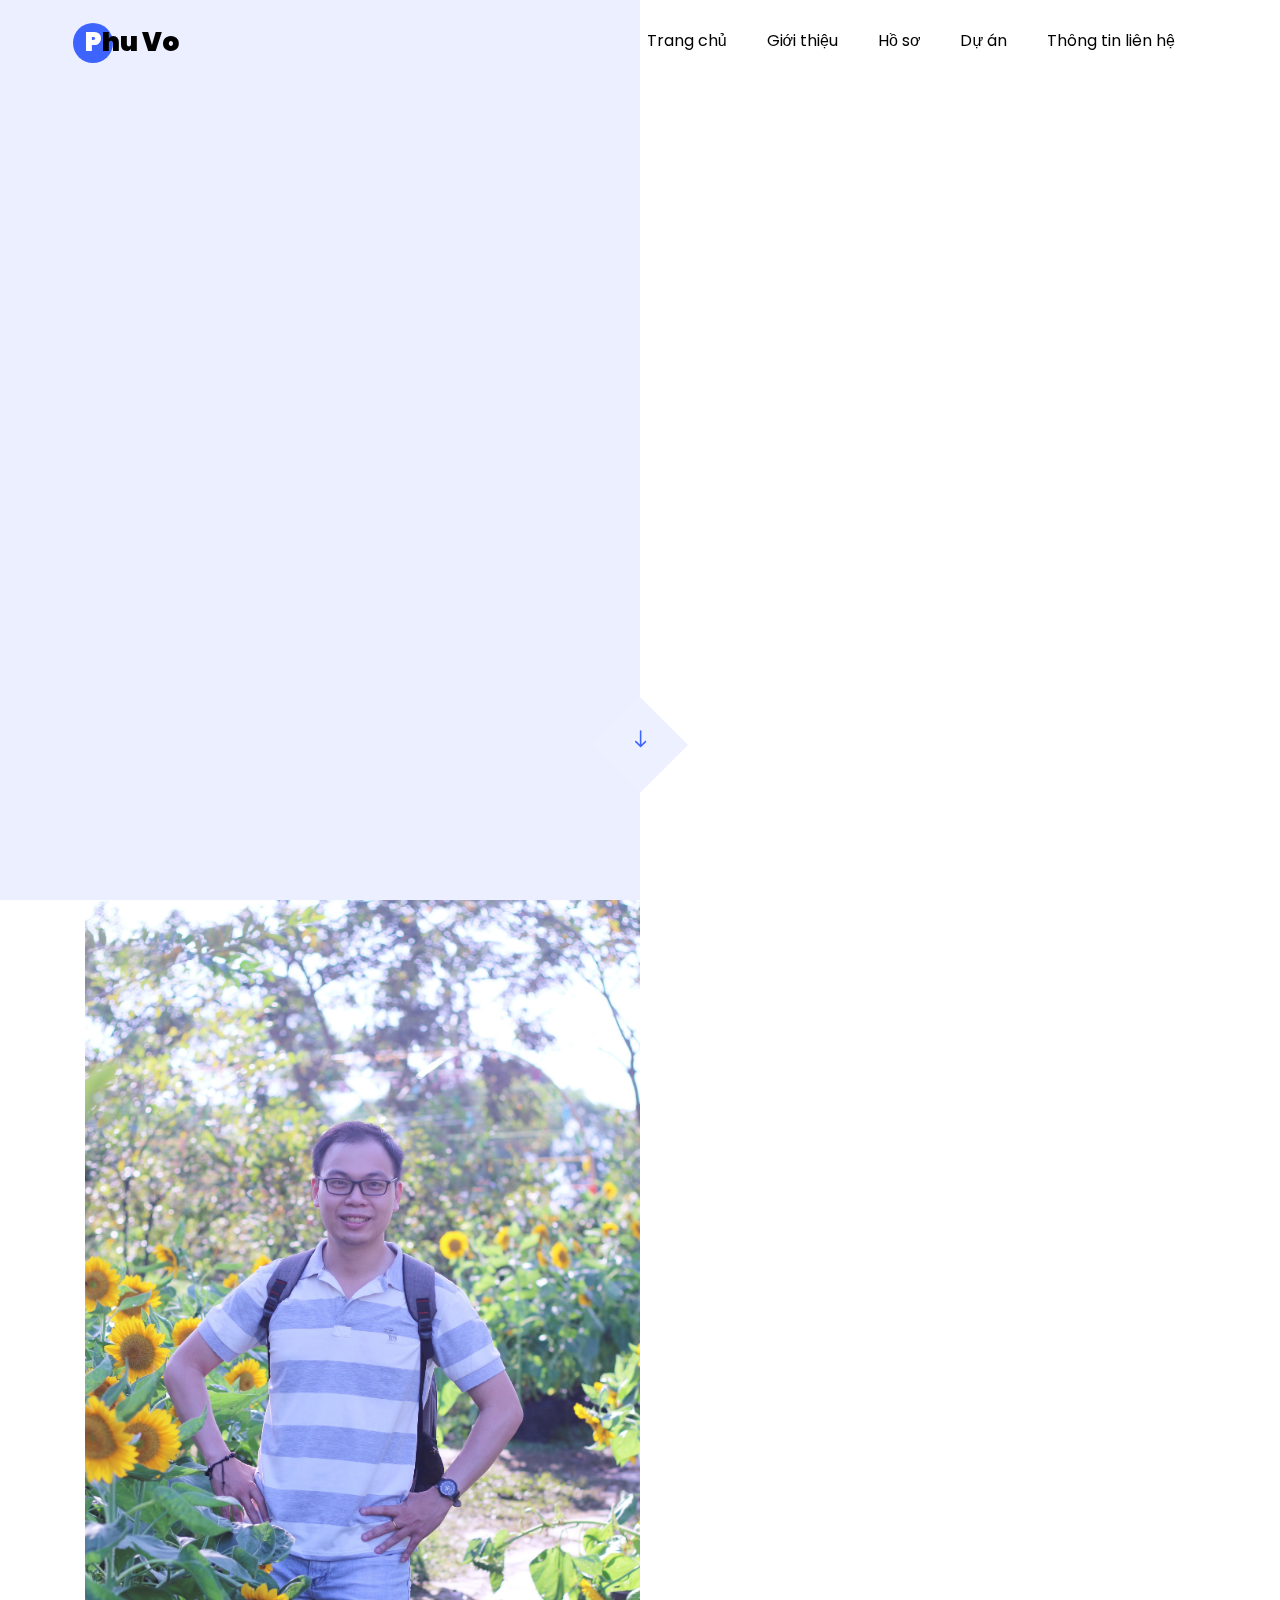
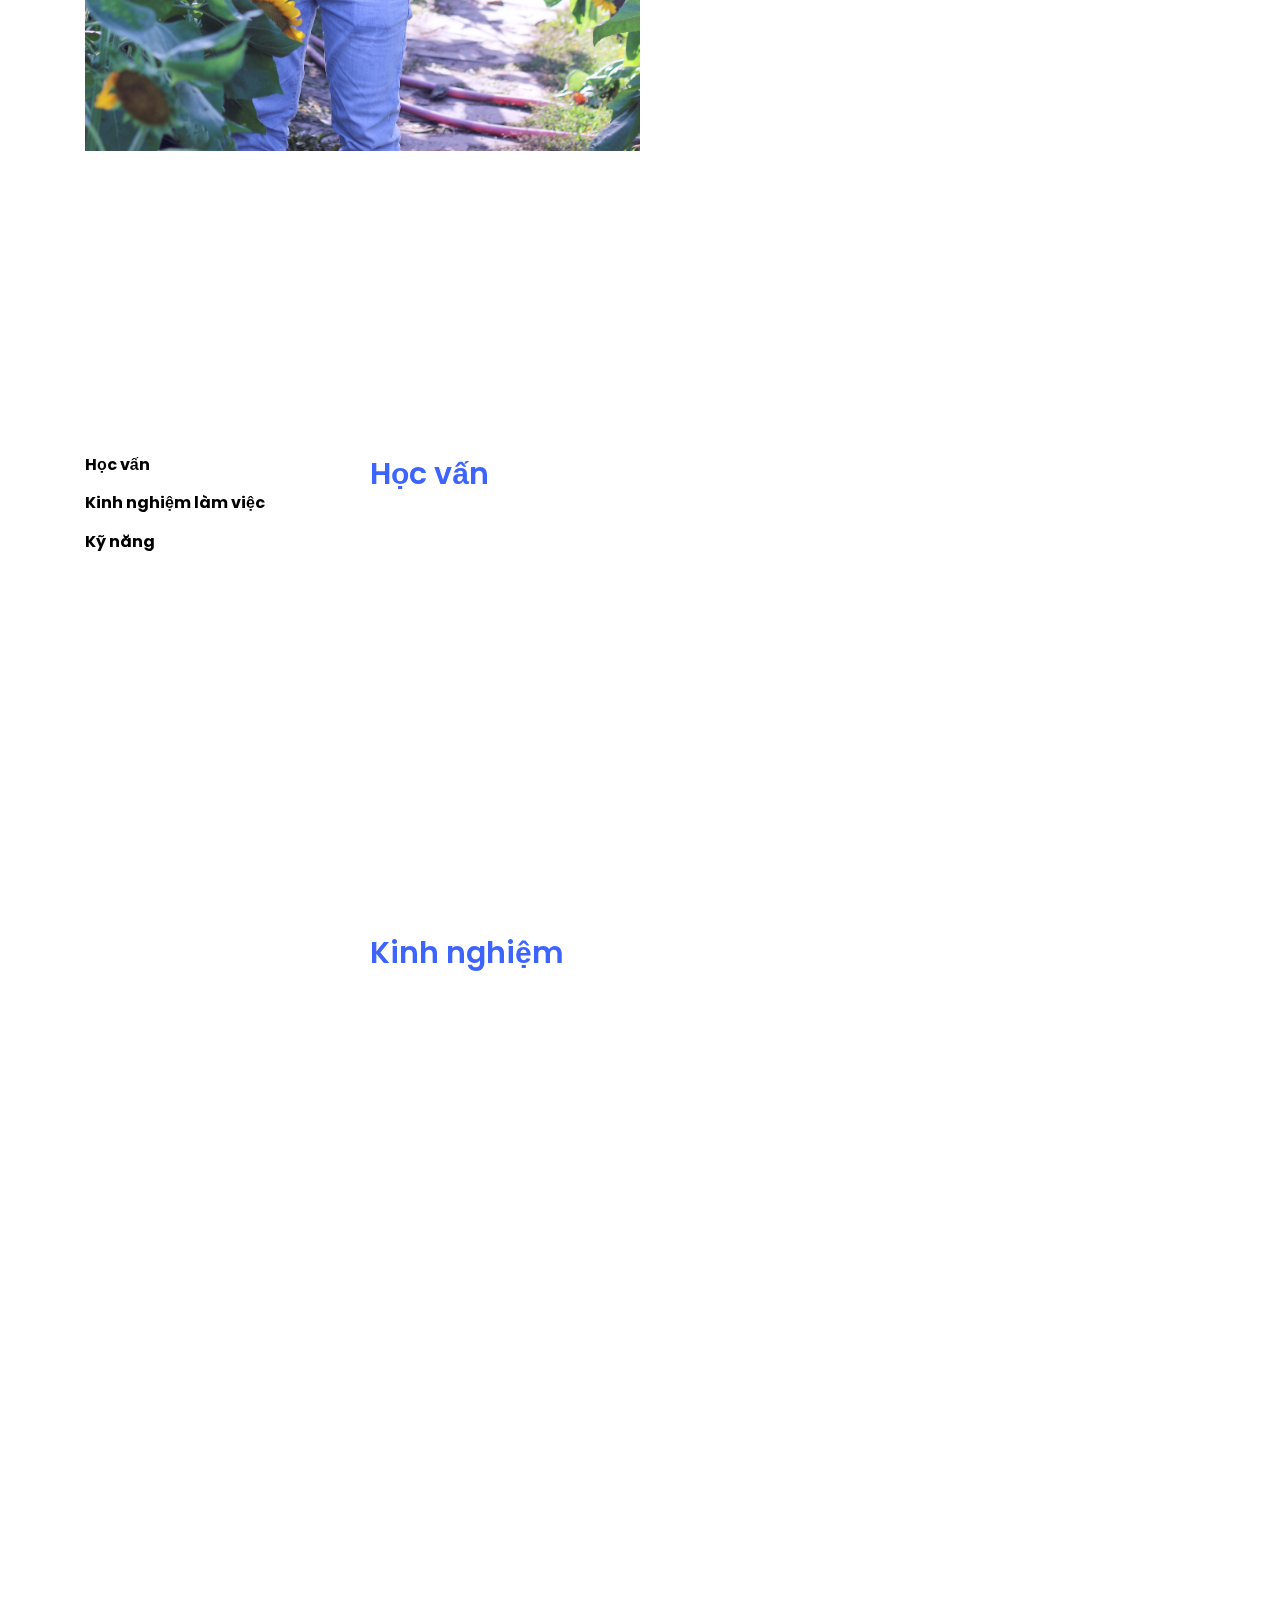
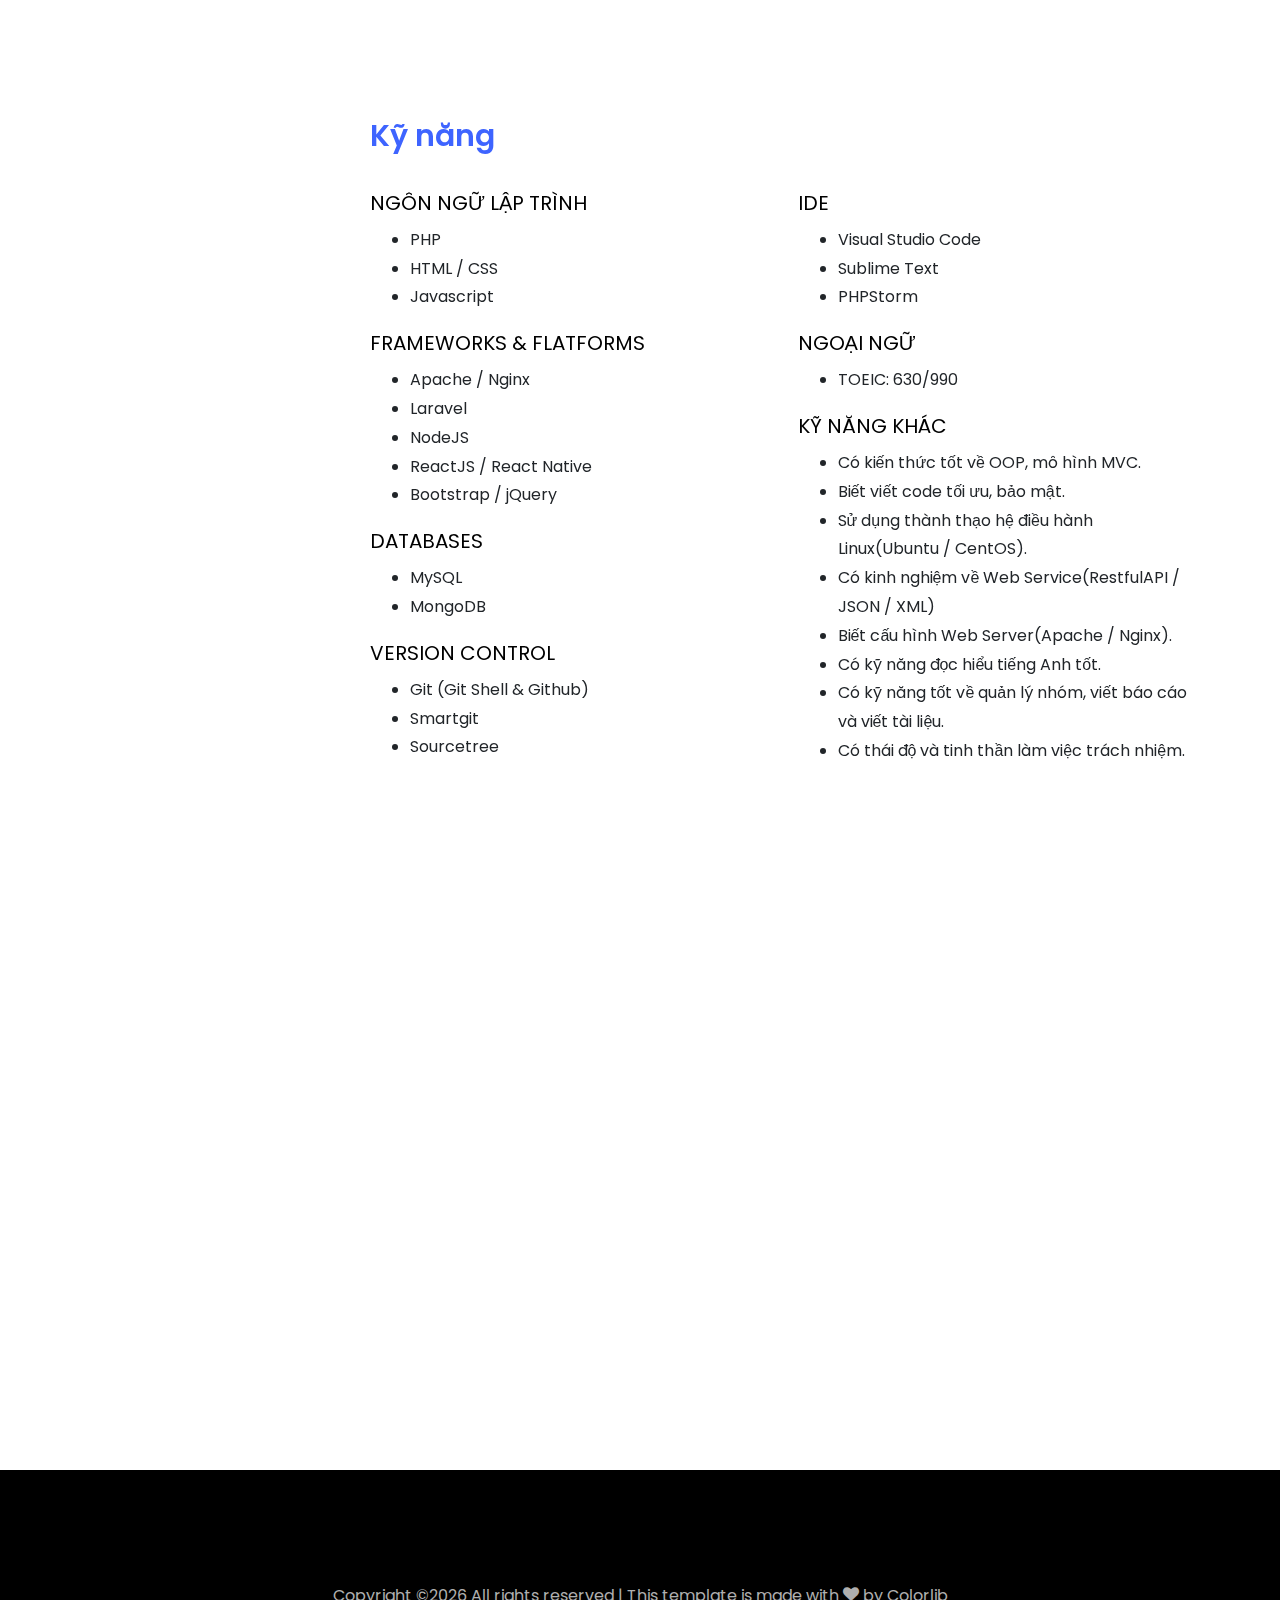
<file: index.html>
<!DOCTYPE html>
<html lang="en">
  <head>
    <title>Phú Võ - Trang cá nhân</title>
    <meta charset="utf-8">
    <meta name="viewport" content="width=device-width, initial-scale=1, shrink-to-fit=no">
    
    <link href="https://fonts.googleapis.com/css?family=Poppins:100,200,300,400,500,600,700,800,900" rel="stylesheet">

    <link rel="stylesheet" href="css/open-iconic-bootstrap.min.css">
    <link rel="stylesheet" href="css/animate.css">
    
    <link rel="stylesheet" href="css/owl.carousel.min.css">
    <link rel="stylesheet" href="css/owl.theme.default.min.css">
    <link rel="stylesheet" href="css/magnific-popup.css">

    <link rel="stylesheet" href="css/aos.css">

    <link rel="stylesheet" href="css/ionicons.min.css">
    
    <link rel="stylesheet" href="css/flaticon.css">
    <link rel="stylesheet" href="css/icomoon.css">
	<link rel="stylesheet" href="css/style.css">
	<link rel="stylesheet" href="css/custom.css">
  </head>
  <body data-spy="scroll" data-target=".site-navbar-target" data-offset="300">
	  <div id="test"></div>
	  
    <nav class="navbar navbar-expand-lg navbar-dark ftco_navbar ftco-navbar-light site-navbar-target" id="ftco-navbar">
	    <div class="container">
	      <a class="navbar-brand" href="index.html"><span>P</span>hu Vo</a>
	      <button class="navbar-toggler js-fh5co-nav-toggle fh5co-nav-toggle" type="button" data-toggle="collapse" data-target="#ftco-nav" aria-controls="ftco-nav" aria-expanded="false" aria-label="Toggle navigation">
	        <span class="oi oi-menu"></span> Menu
	      </button>

	      <div class="collapse navbar-collapse" id="ftco-nav">
	        <ul class="navbar-nav nav ml-auto">
	          <li class="nav-item"><a href="#home-section" class="nav-link"><span>Trang chủ</span></a></li>
	          <li class="nav-item"><a href="#about-section" class="nav-link"><span>Giới thiệu</span></a></li>
	          <li class="nav-item"><a href="#resume-section" class="nav-link"><span>Hồ sơ</span></a></li>
	          <li class="nav-item"><a href="#projects-section" class="nav-link"><span>Dự án</span></a></li>
	          <li class="nav-item"><a href="#contact-section" class="nav-link"><span>Thông tin liên hệ</span></a></li>
	        </ul>
	      </div>
	    </div>
	  </nav>
	  <section class="hero-wrap js-fullheight">
      <div class="overlay"></div>
      <div class="container">
        <div class="row no-gutters slider-text js-fullheight justify-content-center align-items-center">
          <div class="col-lg-8 col-md-6 ftco-animate d-flex align-items-center">
          	<div class="text text-center">
          		<span class="subheading">Xin chào! Tôi tên là</span>
		  				<h1 style="font-weight: bold;">Võ Ngọc Phú</h1>
			  				<h2 style="font-weight: bold;">Tôi là một 
								  <span
								     class="txt-rotate"
								     data-period="2000"
								     data-rotate='[ "PHP Developer."  ]'></span>
								</h2>
							</div>
            </div>
          </div>
        </div>
      </div>
      <div class="mouse">
				<a href="#" class="mouse-icon">
					<div class="mouse-wheel"><span class="ion-ios-arrow-round-down"></span></div>
				</a>
			</div>
    </section>

    <section class="ftco-about img ftco-section ftco-no-pt ftco-no-pb" id="about-section">
    	<div class="container">
    		<div class="row d-flex no-gutters">
    			<div class="col-md-6 col-lg-6 d-flex">
    				<div class="img-about img d-flex align-items-stretch">
    					<div class="overlay"></div>
	    				<div class="img d-flex align-self-stretch align-items-center" style="background-image:url(images/about.jpg);">
	    				</div>
    				</div>
    			</div>
    			<div class="col-md-6 col-lg-6 pl-md-5 py-5">
    				<div class="row justify-content-start pb-3">
		          <div class="col-md-12 heading-section ftco-animate">
		          	<h1 class="big">About</h1>
		            <h2 class="mb-4">Giới thiệu</h2>
					
					<p>Xin chào! Tôi tên là Phú, hiện đang sinh sống và làm việc tại TP.Hồ Chí Minh, tôi là một <b>PHP Developer</b> có 2 năm kinh nghiệm<br>
						Tôi rất yêu thích công nghệ , đặc biệt là các công nghệ về web, luôn có khao khát học hỏi, tiếp thu những kiến thức mới. <br>
						Tôi thích giúp đỡ mọi người, cùng mọi người trao đổi và chia sẻ kinh nghiệm để giải quyết các vấn đề. Với tôi, mục tiêu mỗi ngày là phải trở nên giỏi hơn, không ngừng học hỏi và phát triển.</p>
		            <ul class="about-info mt-4 px-md-0 px-2">
		            	<li class="d-flex"><span>Họ tên:</span> <span>Võ Ngọc Phú</span></li>
		            	<li class="d-flex"><span>Ngày sinh:</span> <span>25/04/1996</span></li>
		            	<li class="d-flex"><span>Địa chỉ:</span> <span>Quận 12, TP. Hồ Chí Minh</span></li>
		            	<li class="d-flex"><span>Email:</span> <span>vongocphu04@gmail.com</span></li>
		            	<li class="d-flex"><span>Số điện thoại: </span> <span>+84 932 754 796</span></li>
		            </ul>
		          </div>
		        </div>
	          <div class="counter-wrap ftco-animate d-flex mt-md-3">
              <div class="text">
              	<p class="mb-4">
	                
                  <span>Số năm kinh nghiệm: </span>
                  <span id="exp-year-number" class="number text-success">2 năm</span>
                  
                </p>
                <p class="mb-4">
                  <span>Trạng thái tìm việc: </span>
                  <span class="text-danger">đã có việc</span>

                </p>
                <p><a href="./PHP-Developer-Phu-Vo-TiengViet.pdf" class="btn btn-primary py-3 px-3">Tải CV</a></p>
              </div>
	          </div>
	        </div>
        </div>
    	</div>
    </section>

    <section class="ftco-section ftco-partner">
    	<div class="container">
    		<div class="row">
    			<div class="col-sm ftco-animate">
					<a href="#" class=""><img src="images/partner-php.png" class="img-fluid tech-icon" alt="Colorlib Template"></a>
					<a href="#" class=""><img src="images/partner-laravel.png" class="img-fluid tech-icon" alt="Colorlib Template"></a>
					<a href="#" class=""><img src="images/partner-node.png" class="img-fluid tech-icon" alt="Colorlib Template"></a>
					<a href="#" class=""><img src="images/partner-react.png" class="img-fluid tech-icon" alt="Colorlib Template"></a>
					<a href="#" class=""><img src="images/partner-linux.png" class="img-fluid tech-icon" alt="Colorlib Template"></a>
    			</div>
    			
    		</div>
    	</div>
    </section>

    <section class="ftco-section ftco-no-pb goto-here" id="resume-section">
    	<div class="container">
    		<div class="row">
    			<div class="col-md-3">
				    <nav id="navi">
					    <ul>
					      <li><a href="#page-1">Học vấn</a></li>
					      <li><a href="#page-2">Kinh nghiệm làm việc</a></li>
					      <li><a href="#page-3">Kỹ năng</a></li>
					    </ul>
					  </nav>
					</div>
					<div class="col-md-9">
					  <div id="page-1" class= "page one">
					  	<h2 class="heading">Học vấn</h2>
					    <div class="resume-wrap d-flex ftco-animate">
					    	<div class="icon d-flex align-items-center justify-content-center">
					    		<span class="flaticon-ideas"></span>
					    	</div>
					    	<div class="text pl-3">
		    					<span class="date">8/2016 - 8/2019</span>
		    					<h2>Cử nhân công nghệ thông tin</h2>
		    					<span class="position">Trường Cao Đẳng Công Nghệ Thủ Đức</span>
								<p><b>Chuyên ngành: </b>kỹ thuật phần mềm.</p>
								<p><b>Chương trình đào tạo:</b> Được đào tạo về các kiến thức tổng quan của ngành phần mềm, các công nghệ phổ biến được sử dụng hiện nay như là  
									<b>C++</b>, 
									<b>C# / ASP.NET</b>, 
									<b>Java / Android</b>, 
									<b>PHP / Laravel / WordPress</b>, 
									<b>Javascript / jQuery</b> và một số database như 
									<b>MySQL</b>, 
									<b>MS SQL Server</b>. Được rèn luyện các kỹ năng mềm, kỹ năng làm việc, khả năng tư duy, giải quyết vấn đề.</p>
	    					</div>
	    				</div>
	    				
					  </div>

					  <div id="page-2" class= "page two">
					  	<h2 class="heading">Kinh nghiệm</h2>
					    <div class="resume-wrap d-flex ftco-animate">
					    	<div class="icon d-flex align-items-center justify-content-center">
					    		<span class="flaticon-ideas"></span>
					    	</div>
					    	<div class="text pl-3">
		    					<span class="date">03/2020 - Hiện tại</span>
		    					<h2>Công ty cổ phần Việt Vang</h2>
								<div>
									<span class="position">Vị trí: PHP Developer</span>
								</div>
								<div class="exp-project">
									<h5>Dự án Zoncode</h5>
									<ul>
										<li><b>Mô tả:</b> Zoncode là ứng dụng dành cho các seller bán hàng trên sàn thương mại Amazon Nhật bản, có nhiều chức năng hỗ trợ cho seller như là tìm kiếm sản phẩm, hiển thị thông tin sản phẩm, cho phép lưu lại các sản phẩm đã tìm kiếm, có chức năng tự động tính toán tiền lời, giá bán, giá mua, thuế. Tôi join vào dự án từ giai đoạn mới bắt đầu với vai trò là sub leader.</li>
										<li><b>Số thành viên:</b> 4 coder, 2 dịch thuật.</li>
										<li>
											<b>Vai trò:</b> 
											<ul>
												<li>Code giao diện cho các màn hình, tìm kiếm sản phẩm, tự động tính toán tiền lời, giá bán, thuế, chức năng backup dữ liệu, đăng bán sản phẩm,...</li>
												<li>Viết API xác thực người dùng, API tìm kiếm sản phẩm, API đăng bán sản phẩm lên sàn Amazon, API backup dữ liệu, API kiểm tra trạng thái trong kho Amazon, ...</li>
												<li>Ngoài vấn đề kỹ thuật, tôi còn quản lý và phân chia công việc cho các thành viên, preview code, báo cáo tiến độ cho cấp trên và khách hàng</li>
											</ul>
										</li>
										<li><b>Kỹ năng áp dụng:</b> Linux / CentOS, Apache / Nginx, Javascript / React Native, PHP / Laravel, Restful API, JWT, Amazon MWS, ...</li>
									</ul>
								</div>
								<hr>
								<div class="exp-project">
									<h5>Dự án Itumo</h5>
									<ul>
										<li>
											<b>Giới thiệu:</b> Itumo là website kết nối giữa những người bán hàng và mua hàng. Cho phép người cần mua đăng sản phẩm cần mua và người bán sẽ tìm đến và đưa ra các offer. Tôi join vào dự án này ở giai đoạn bảo trì với vai trò là sub leader.
										</li>
										<li><b>Số thành viên:</b> 3 coder, 1 dịch thuật.</li>
										<li>
											<b>Công việc:</b> 
											<ul>
												<li>Dựng môi trường dev với docker.</li>
												<li>Tạo dummy data trên database.</li>
												<li>Chỉnh sửa lại bố cục trang web, thay đổi màu sắc, font size,... ở màn hình home, danh sách các deal, dánh sách mail template, ...</li>
												<li>Kiểm tra tổng thể logic xử lý của hệ thống, fix lỗi phát sinh.</li>
												<li>Ngoài vấn đề kỹ thuật, nhiệm vụ của tôi là quản lý và phân chia công việc cho các thành viên, preview code, báo cáo tiến độ cho cấp trên và khách hàng.</li>
											</ul>
										</li>
										<li><b>Kỹ năng áp dụng:</b> PHP / Laravel, MySQL, HTML, CSS, Javascript, Docker </li>
									</ul>
								</div>
		    				</div>
	    				</div>
	    				<div class="resume-wrap d-flex ftco-animate">
	    					<div class="icon d-flex align-items-center justify-content-center">
					    		<span class="flaticon-ideas"></span>
					    	</div>
					    	<div class="text pl-3">
		    					<span class="date">05/2019 - 03/2020</span>
		    					<h2>Công ty TNHH P.A Việt Nam</h2>
								<span class="position">PHP Developer</span>
								<div class="exp-project">
									<h5>Dịch vụ Livechat</h5>
									<ul>
										<li><b>Mô tả:</b> là hệ thống cung cấp dịch vụ chat trực tuyến, cho phép tích hợp tính năng chat trực tuyến vào website của khách hàng. Hệ thống sử dụng  Tôi join vào dự án ở giai đoạn bảo trì.</li>
										<li><b>Số thành viên:</b> 4</li>
										<li>
											<b>Công việc:</b> 
											<ul>
												<li>Chỉnh sửa giao diện ở các màn hình quản lý cuộc chat, quản lý user, khung chat,...</li>
												<li>Code chức năng cache dữ liệu hệ thông kê lịch sử truy cập, lịch sử cuộc chat để tăng tốc độ load trạng</li>
												<li>Code chức năng tối ưu hoá file upload, cụ thể là hình ảnh, cắt ảnh ra nhiều kích thước khác nhau để tối ưu việc hiển thị</li>
												<li>Kiểm tra và fix lỗi phát sinh mỗi ngày.</li>
											</ul>
										</li>
										<li><b>Kỹ năng áp dụng:</b> PHP, MySQL, HTML, CSS / Bootstrap, Javascript / jQuery</li>
									</ul>
								</div>
								<hr>
								<div class="exp-project">
									<h5>Dịch vụ CRM</h5>
									<ul>
										<li><b>Mô tả:</b> là hệ thống cung cấp dịch vụ CRM cho người dùng, hỗ trợ nhiều tính năng như tổng đài ảo, dịch vụ gửi SMS, email tự động, quản lý thông tin khách hàng. Tôi join vào dự án ở giai đoạn bảo trì.</li>
										<li><b>Số thành viên:</b> 4</li>
										<li>
											<b>Vai trò:</b> 
											<ul>
												<li>Chỉnh sửa giao diện trên các màn hình quản lý.</li>
												<li>Tham gia xây dựng dịch vụ chiến dịch gửi email tự động, chức năng quản lý thông tin khách hàng</li>
												<li>Kiểm tra và fix lỗi phát sinh mỗi ngày.</li>

											</ul>
										</li>
										<li><b>Công nghệ áp dụng:</b> PHP, MySQL, HTML, CSS / Bootstrap, Javascript / jQuery</li>
									</ul>
								</div>
								<hr>
								<div class="exp-project">
									<h5>Hệ thống Support</h5>
									<ul>
										<li><b>Mô tả:</b> là hệ thống hỗ trợ, tiếp nhận yêu cầu từ khách hàng, quản lý thông tin dịch vụ, đơn hàng, quản lý nhân sự, quản lý các tool tự động.</li>
										<li><b>Số thành viên:</b> 10</li>
										<li>
											<b>Vai trò:</b>
											<ul>
												<li>Chỉnh sửa giao diện trên các màn hình quản lý.</li>
												<li>Cập nhật các chức năng quản lý thông tin dịch vụ liên quan tên miền.</li>
												<li>Kiểm tra và fix lỗi phát sinh mỗi ngày.</li>
											</ul>
										</li>
										<li><b>Công nghệ áp dụng:</b> PHP, MySQL, HTML, CSS / Bootstrap, Javascript / jQuery</li>
									</ul>
								</div>
		    				</div>
	    				</div>
					  </div>
					  <div id="page-3" class= "page three">
					  	<h2 class="heading">Kỹ năng</h2>
					  	<div class="row">
							<div class="col-md-6 skills-box">
								<div class="skill-group">
									<h5>NGÔN NGỮ LẬP TRÌNH</h5>
									<ul>
										<li>PHP</li>
										<li>HTML / CSS</li>
										<li>Javascript</li>
									</ul>
								</div>
								<div class="skill-group">
									<h5>FRAMEWORKS & FLATFORMS</h5>
									<ul>
										<li>Apache / Nginx</li>
										<li>Laravel</li>
										<li>NodeJS</li>
										<li>ReactJS / React Native</li>
										<li>Bootstrap / jQuery</li>
									</ul>
								</div>
								<div class="skill-group">
									<h5>DATABASES</h5>
									<ul>
										<li>MySQL</li>
										<li>MongoDB</li>
									</ul>
								</div>
								<div class="skill-group">
									<h5>VERSION CONTROL</h5>
									<ul>
										<li>Git (Git Shell & Github)</li>
										<li>Smartgit</li>
										<li>Sourcetree</li>
									</ul>
								</div>
							</div>
							<div class="col-md-6 skill-box">
								<div class="skill-group">
									<h5>IDE</h5>
									<ul>
										<li>Visual Studio Code</li>
										<li>Sublime Text</li>
										<li>PHPStorm</li>
									</ul>
								</div>
								<div class="skill-group">
									<h5>NGOẠI NGỮ</h5>
									<ul>
										<li>TOEIC: 630/990</li>
									</ul>
								</div>
								<div class="skill-group">
									<h5>KỸ NĂNG KHÁC</h5>
									<ul>
										<li>Có kiến thức tốt về OOP, mô hình MVC.</li>
										<li>Biết viết code tối ưu, bảo mật.</li>
										<li>Sử dụng thành thạo hệ điều hành Linux(Ubuntu / CentOS).</li>
										<li>Có kinh nghiệm về Web Service(RestfulAPI / JSON / XML)</li>
										<li>Biết cấu hình Web Server(Apache / Nginx).</li>
										<li>Có kỹ năng đọc hiểu tiếng Anh tốt.</li>
										<li>Có kỹ năng tốt về quản lý nhóm, viết báo cáo và viết tài liệu.</li>
										<li>Có thái độ và tinh thần làm việc trách nhiệm.</li>

									</ul>
								</div>
							</div>
						</div>
					  </div>
					</div>
			  </div>
    	</div>
    </section>

 
	<!-- Mô tả chi tiết dự án -->
    <!-- <section class="ftco-section ftco-project" id="projects-section">
    	<div class="container-fluid px-md-0">
    		<div class="row no-gutters justify-content-center pb-5">
          <div class="col-md-12 heading-section text-center ftco-animate">
          	<h1 class="big big-2">Projects</h1>
            <h2 class="mb-4">Các dự án</h2>
            <p>Bên dưới là các sản phẩm / dự án mà tôi đã từng tham gia</p>
          </div>
        </div>
    		<div class="row">
    			<div class="col-md-4">
    				<div class="project img ftco-animate d-flex justify-content-center align-items-center project-item sedolist-background">
						<span class="project-text">DỰ ÁN SEDOLIST</span>
    					<div class="overlay">
							<div class="text text-center p-4">
								<h3><a href="#">DỰ ÁN SEDOLIST</a></h3>
								<span><b>Mô tả:</b> ứng dụng mobile có chức năng tra cứu sản phẩm trên sàn thương mại Amazon, cho phép quản lý các sản phẩm, thống kê, tính toán tiền vốn / tiền lãi, mua bán sản phẩm trên Amazon trực tiếp qua ứng dụng này. </span>
							</div>
						</div>
	    				
    				</div>
  				</div>
  				<div class="col-md-4">
    				<div class="project img ftco-animate d-flex justify-content-center align-items-center project-item livechat-background">
						<span class="project-text">DỊCH VỤ LIVECHAT</span>
    					<div class="overlay">	
							<div class="text text-center p-4">
								<h3><a href="#">DỊCH VỤ LIVECHAT</a></h3>
								<span><b>Mô tả:</b> hệ thống cung cấp dịch vụ chat trực tuyến, sử dụng tích hợp vào website để chat với khách hàng. </span>
							</div>
						</div>
	    				
    				</div>
				  </div>
				  <div class="col-md-4">
    				<div class="project img ftco-animate d-flex justify-content-center align-items-center project-item crm-background">
						<span class="project-text">DỊCH VỤ CRM</span>
    					<div class="overlay">
							<div class="text text-center p-4">
								<h3><a href="#">DỊCH VỤ CRM</a></h3>
								<span><b>Mô tả:</b> hệ thống cung cấp dịch vụ CRM cho người dùng, hỗ trợ nhiều tính năng như tổng đài ảo, dịch vụ gửi SMS, email tự động, quản lý thông tin khách hàng.</span>
							</div>
						</div>
	    				
    				</div>
				  </div>
				  
          <div class="col-md-4">
    				<div class="project img ftco-animate d-flex justify-content-center align-items-center project-item support-background">
						<span class="project-text">HỆ THỐNG SUPPORT</span>
    					<div class="overlay">
							<div class="text text-center p-4">
								<h3><a href="#">HỆ THỐNG SUPPORT</a></h3>
								<span><b>Mô tả:</b> hệ thống hỗ trợ, tiếp nhận yêu cầu từ khách hàng, quản lý thông tin dịch vụ, đơn hàng, quản lý nhân sự, quản lý các tool tự động. </span>
							</div>
						</div>
	    				
    				</div>
          </div>
          
          <div class="col-md-4">
    				<div class="project img ftco-animate d-flex justify-content-center align-items-center project-item support-background vantai-background">
						<span class="project-text">DỰ ÁN VẬN TẢI TNK</span>
    					<div class="overlay">
							<div class="text text-center p-4">
								<h3><a href="#">DỰ ÁN VẬN TẢI TNK</a></h3>
								<span><b>Mô tả:</b> hệ thống hỗ trợ, tiếp nhận yêu cầu từ khách hàng, quản lý thông tin dịch vụ, đơn hàng, quản lý nhân sự, quản lý các tool tự động. </span>
							</div>
						</div>
	    				
    				</div>
          </div>

          <div class="col-md-4">
    				<div class="project img ftco-animate d-flex justify-content-center align-items-center project-item support-background poste-background">
						<span class="project-text">HỆ THỐNG TIN TỨC POSTE</span>
    					<div class="overlay">
							<div class="text text-center p-4">
								<h3><a href="#">HỆ THỐNG TIN TỨC POSTE</a></h3>
								<span><b>Mô tả:</b> hệ thống website tin tức, cập nhật các tin tức, thông tin đời sống dành cho người Nhật.
                </span>
							</div>
						</div>
	    				
    				</div>
          </div>
    		</div>
    	</div>
    </section> -->


    <section class="ftco-section contact-section ftco-no-pb" id="contact-section">
      <div class="container">
      	<div class="row justify-content-center mb-5 pb-3">
          <div class="col-md-7 heading-section text-center ftco-animate">
            <h1 class="big big-2">Contact</h1>
            <h2 class="mb-4">Thông tin liên hệ</h2>
            <!-- <p>Bên dưới là thông tin liên hệ của tôi bạn nhé!</p> -->
          </div>
        </div>

        <div class="row d-flex contact-info mb-5">
          <div class="col-md-6 col-lg-3 d-flex ftco-animate">
          	<div class="align-self-stretch box text-center p-4 shadow">
          		<div class="icon d-flex align-items-center justify-content-center">
          			<span class="icon-map-signs"></span>
          		</div>
          		<div>
	          		<h3 class="mb-4">Địa chỉ</h3>
		            <p>Quận 12, TP. Hồ Chí Minh</p>
		          </div>
	          </div>
          </div>
          <div class="col-md-6 col-lg-3 d-flex ftco-animate">
          	<div class="align-self-stretch box text-center p-4 shadow">
          		<div class="icon d-flex align-items-center justify-content-center">
          			<span class="icon-phone2"></span>
          		</div>
          		<div>
	          		<h3 class="mb-4">Số điện thoại</h3>
		            <p><a href="tel://+84932754796">+84 932 754 796</a></p>
	            </div>
	          </div>
          </div>
          <div class="col-md-6 col-lg-3 d-flex ftco-animate">
          	<div class="align-self-stretch box text-center p-4 shadow">
          		<div class="icon d-flex align-items-center justify-content-center">
          			<span class="icon-paper-plane"></span>
          		</div>
          		<div>
	          		<h3 class="mb-4">Email</h3>
		            <p><a href="mailto:vongocphu04@gmail.com">vongocphu04@gmail.com</a></p>
		          </div>
	          </div>
          </div>
          <div class="col-md-6 col-lg-3 d-flex ftco-animate">
          	<div class="align-self-stretch box text-center p-4 shadow">
          		<div class="icon d-flex align-items-center justify-content-center">
          			<span class="icon-globe"></span>
          		</div>
          		<div>
	          		<h3 class="mb-4">Website</h3>
		            <p><a href="http://phuvocenter.info">http://phuvocenter.info</a></p>
	            </div>
	          </div>
          </div>
        </div>

      </div>
    </section>
		

    <footer class="ftco-footer ftco-section">
      <div class="container">
        
        <div class="row">
          <div class="col-md-12 text-center">

            <p><!-- Link back to Colorlib can't be removed. Template is licensed under CC BY 3.0. -->
  Copyright &copy;<script>document.write(new Date().getFullYear());</script> All rights reserved | This template is made with <i class="icon-heart color-danger" aria-hidden="true"></i> by <a href="https://colorlib.com" target="_blank">Colorlib</a>
  <!-- Link back to Colorlib can't be removed. Template is licensed under CC BY 3.0. --></p>
          </div>
        </div>
      </div>
    </footer>
    
  

  <!-- loader -->
  <div id="ftco-loader" class="show fullscreen"><svg class="circular" width="48px" height="48px"><circle class="path-bg" cx="24" cy="24" r="22" fill="none" stroke-width="4" stroke="#eeeeee"/><circle class="path" cx="24" cy="24" r="22" fill="none" stroke-width="4" stroke-miterlimit="10" stroke="#F96D00"/></svg></div>


  <script src="js/jquery.min.js"></script>
  <script src="js/jquery-migrate-3.0.1.min.js"></script>
  <script src="js/popper.min.js"></script>
  <script src="js/bootstrap.min.js"></script>
  <script src="js/jquery.easing.1.3.js"></script>
  <script src="js/jquery.waypoints.min.js"></script>
  <script src="js/jquery.stellar.min.js"></script>
  <script src="js/owl.carousel.min.js"></script>
  <script src="js/jquery.magnific-popup.min.js"></script>
  <script src="js/aos.js"></script>
  <script src="js/jquery.animateNumber.min.js"></script>
  <script src="js/scrollax.min.js"></script>
  
  <script src="js/main.js"></script>
  <script src="js/home.js"></script>
  <script>
	  $(document).ready(function(){
		// loadExpYearsNumber();
		  
	  })
  </script>
  </body>
</html>
</file>
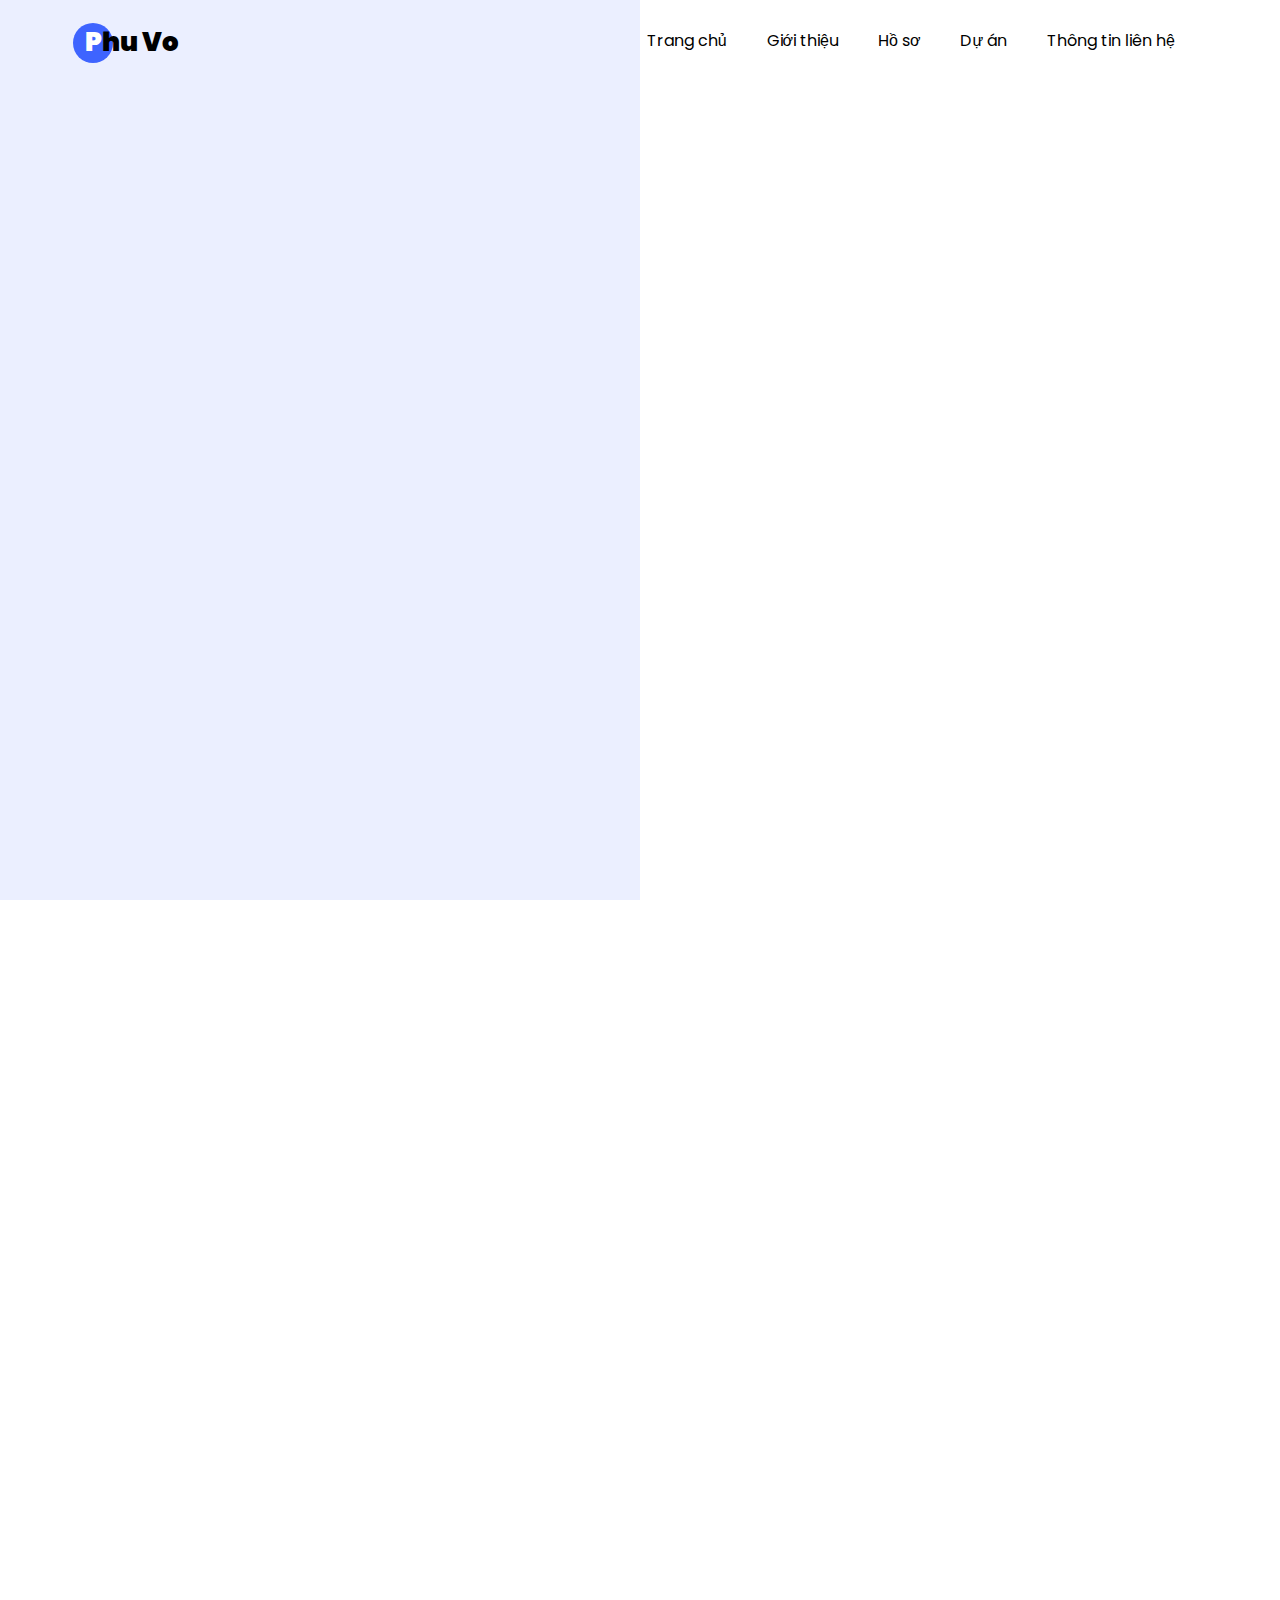
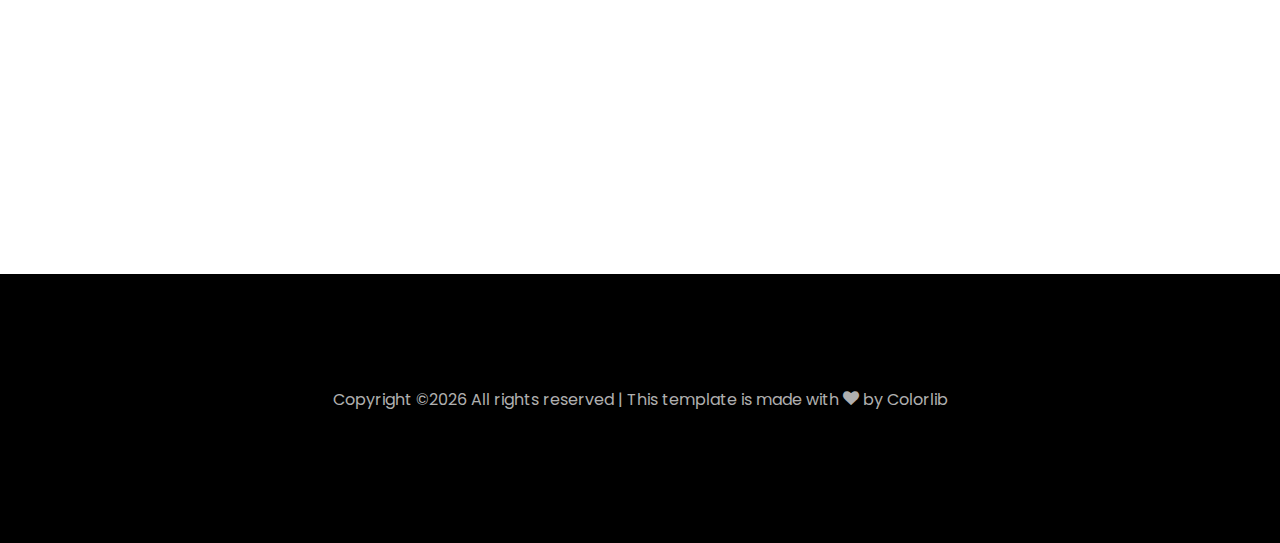
<file: projects/zoncode/index.html>
<!DOCTYPE html>
<html lang="en">
  <head>
    <title>Phú Võ | Dự án Zoncode</title>
    <meta charset="utf-8">
    <meta name="viewport" content="width=device-width, initial-scale=1, shrink-to-fit=no">
    
    <link href="https://fonts.googleapis.com/css?family=Poppins:100,200,300,400,500,600,700,800,900" rel="stylesheet">

    <link rel="stylesheet" href="../../css/open-iconic-bootstrap.min.css">
    <link rel="stylesheet" href="../../css/animate.css">
    
    <link rel="stylesheet" href="../../css/owl.carousel.min.css">
    <link rel="stylesheet" href="../../css/owl.theme.default.min.css">
    <link rel="stylesheet" href="../../css/magnific-popup.css">

    <link rel="stylesheet" href="../../css/aos.css">

    <link rel="stylesheet" href="../../css/ionicons.min.css">
    
    <link rel="stylesheet" href="../../css/flaticon.css">
    <link rel="stylesheet" href="../../css/icomoon.css">
    <link rel="stylesheet" href="../../css/style.css">
  </head>
  <body data-spy="scroll" data-target=".site-navbar-target" data-offset="300">
	  
	  
    <nav class="navbar navbar-expand-lg navbar-dark ftco_navbar ftco-navbar-light site-navbar-target" id="ftco-navbar">
	    <div class="container">
	      <a class="navbar-brand" href="index.html"><span>P</span>hu Vo</a>
	      <button class="navbar-toggler js-fh5co-nav-toggle fh5co-nav-toggle" type="button" data-toggle="collapse" data-target="#ftco-nav" aria-controls="ftco-nav" aria-expanded="false" aria-label="Toggle navigation">
	        <span class="oi oi-menu"></span> Menu
	      </button>

	      <div class="collapse navbar-collapse" id="ftco-nav">
	        <ul class="navbar-nav nav ml-auto">
            <li class="nav-item"><a href="#home-section" class="nav-link"><span>Trang chủ</span></a></li>
	          <li class="nav-item"><a href="#about-section" class="nav-link"><span>Giới thiệu</span></a></li>
	          <li class="nav-item"><a href="#resume-section" class="nav-link"><span>Hồ sơ</span></a></li>
	          <li class="nav-item"><a href="#projects-section" class="nav-link"><span>Dự án</span></a></li>
	          <li class="nav-item"><a href="#contact-section" class="nav-link"><span>Thông tin liên hệ</span></a></li>
	        </ul>
	      </div>
	    </div>
	  </nav>
	  <div class="hero-wrap js-fullheight">
      <div class="overlay"></div>
      <div class="container">
        <div class="row no-gutters slider-text js-fullheight justify-content-center align-items-center">
          <div class="col-lg-10 ftco-animate d-flex align-items-center">
          	<div class="text text-center">
          		<h1 class="mb-3 bread">Dự án Zoncode</h1>
	            <p class="breadcrumbs"><span class="mr-2"><a href="../../index.html">Trang chủ <i class="ion-ios-arrow-forward"></i></a></span> <span class="mr-2"><a href="#">Dự án <i class="ion-ios-arrow-forward"></i></a></span> <span>Zoncode <i class="ion-ios-arrow-forward"></i></span></p>
            </div>
          </div>
        </div>
      </div>
    </div>
		
		<section class="ftco-section">
      <div class="container">
        <div class="row">
          <div class="col-lg-12 ftco-animate">
            <h2 class="mb-3">Giới thiệu về dự án</h2>
            <p>Zoncode là một ứng dụng mobile, có mặt trên HĐH Android và iOS. Zoncode là ứng dụng dành cho các seller bán hàng trên sàn thương mại Amazon Nhật bản, có nhiều chức năng hỗ trợ cho seller như là tìm kiếm sản phẩm, hiển thị thông tin sản phẩm, cho phép lưu lại các sản phẩm đã tìm kiếm, có chức năng tự động tính toán tiền lời, giá bán, giá mua, thuế. Người dùng có thể tùy chỉnh các giá trị bên trong phần cài đặt. Có thể tính toán theo công thức riêng biệt cho từng danh mục sản phẩm khác nhau. Ngoài ra còn nhiều chức năng phức liên quan đến backup dữ liệu, quét mã barcode sản phẩm, đăng bán sản phẩm lên sàn Amazon, ...</p>
            
            <p>Về phía server của Zoncode, là một trang web quản trị, có một số các chức năng chính như là quản lý người dùng phía app Zoncode, quản lý danh sách người quản trị, push notification cho Android và iOS, cấu hình những thông số mặc định cho web, ngoài ra thì server sử dụng để viết API, xử lý các request từ app Zoncode gửi lên.</p>
            <h2>Vai trò</h2>
            <p>Tôi tham gia dự án với vai trò là subleader, nhóm gồm 4 coder và 2 dịch thuật. Theo dự án xuyên suốt từ đầu đến cuối, một số chức năng tôi viết như là viết API xác thực người dùng, API tìm kiếm sản phẩm, API đăng bán sản phẩm lên sàn Amazon, API backup dữ liệu, API kiểm tra trạng thái trong kho Amazon, ...</p>
            <p>Về phía app Zoncode, tôi cũng trực tiếp code một số chức năng như code giao diện cho các màn hình, tìm kiếm sản phẩm, tự động tính toán tiền lời, giá bán, thuế, chức năng backup dữ liệu, đăng bán sản phẩm,...</p>
            <p>Ngoài làm về vấn đề kỹ thuật, tôi có vai trò là quản lý công việc của các thành viên, phân chia công việc cho phù hợp, cập nhật và báo cáo tiến độ cho cấp trên và khách hàng.</p>
            
            <div class="tag-widget post-tag-container mb-5 mt-5">
              <div class="tagcloud">
                <a href="#" class="tag-cloud-link">Life</a>
                <a href="#" class="tag-cloud-link">Sport</a>
                <a href="#" class="tag-cloud-link">Tech</a>
                <a href="#" class="tag-cloud-link">Travel</a>
              </div>
            </div>
            


            

          </div> <!-- .col-md-12 -->
         

        </div>
      </div>
    </section> <!-- .section -->

    <footer class="ftco-footer ftco-section">
      <div class="container">
        <div class="row">
          <div class="col-md-12 text-center">

            <p><!-- Link back to Colorlib can't be removed. Template is licensed under CC BY 3.0. -->
  Copyright &copy;<script>document.write(new Date().getFullYear());</script> All rights reserved | This template is made with <i class="icon-heart color-danger" aria-hidden="true"></i> by <a href="https://colorlib.com" target="_blank">Colorlib</a>
  <!-- Link back to Colorlib can't be removed. Template is licensed under CC BY 3.0. --></p>
          </div>
        </div>
      </div>
    </footer>
    
  

  <!-- loader -->
  <div id="ftco-loader" class="show fullscreen"><svg class="circular" width="48px" height="48px"><circle class="path-bg" cx="24" cy="24" r="22" fill="none" stroke-width="4" stroke="#eeeeee"/><circle class="path" cx="24" cy="24" r="22" fill="none" stroke-width="4" stroke-miterlimit="10" stroke="#F96D00"/></svg></div>


  <script src="../../js/jquery.min.js"></script>
  <script src="../../js/jquery-migrate-3.0.1.min.js"></script>
  <script src="../../js/popper.min.js"></script>
  <script src="../../js/bootstrap.min.js"></script>
  <script src="../../js/jquery.easing.1.3.js"></script>
  <script src="../../js/jquery.waypoints.min.js"></script>
  <script src="../../js/jquery.stellar.min.js"></script>
  <script src="../../js/owl.carousel.min.js"></script>
  <script src="../../js/jquery.magnific-popup.min.js"></script>
  <script src="../../js/aos.js"></script>
  <script src="../../js/jquery.animateNumber.min.js"></script>
  <script src="../../js/scrollax.min.js"></script>
  
  <script src="../../js/main.js"></script>
    
  </body>
</html>
</file>
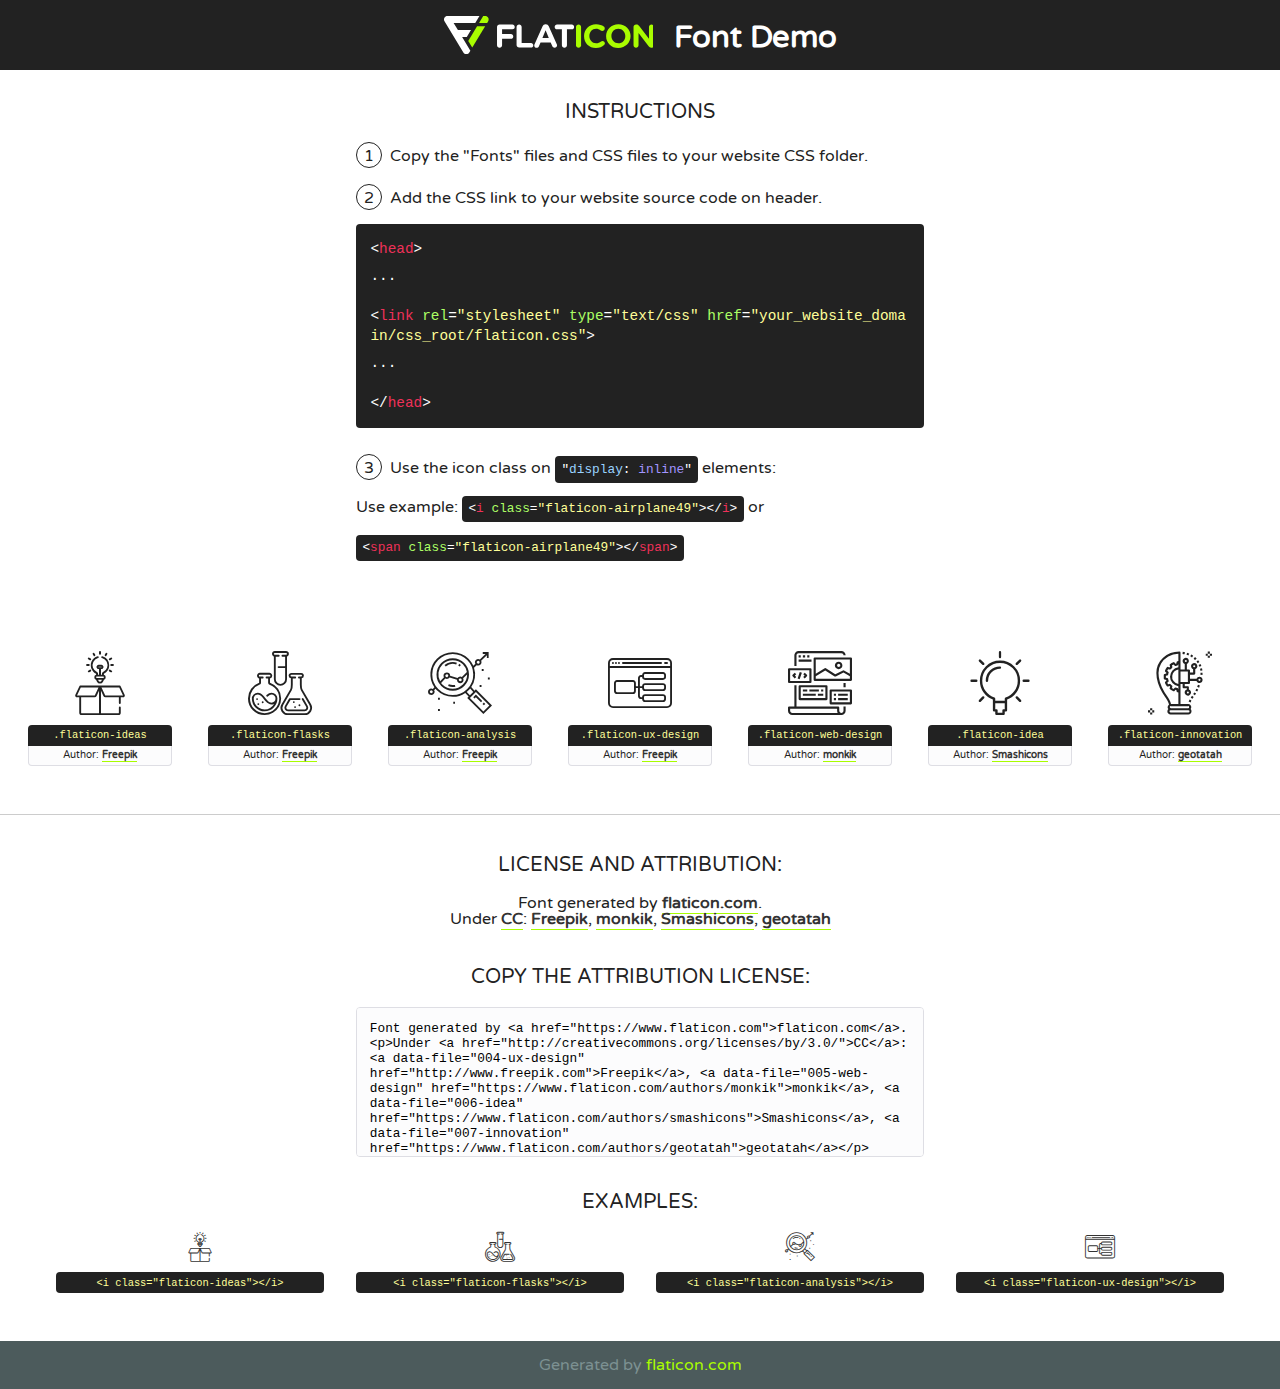
<file: fonts/flaticon/font/flaticon.html>
<!DOCTYPE html>
<!--
  Flaticon icon font: Flaticon
  Creation date: 20/03/2019 02:18
-->
<html>
<!DOCTYPE html>
<html>

<head>
    <title>Flaticon WebFont</title>
    <link href="http://fonts.googleapis.com/css?family=Varela+Round" rel="stylesheet" type="text/css" />
    <link rel="stylesheet" type="text/css" href="flaticon.css">
    <meta charset="UTF-8">
    <style>
    html, body, div, span, applet, object, iframe,
    h1, h2, h3, h4, h5, h6, p, blockquote, pre,
    a, abbr, acronym, address, big, cite, code,
    del, dfn, em, img, ins, kbd, q, s, samp,
    small, strike, strong, sub, sup, tt, var,
    b, u, i, center,
    dl, dt, dd, ol, ul, li,
    fieldset, form, label, legend,
    table, caption, tbody, tfoot, thead, tr, th, td,
    article, aside, canvas, details, embed, 
    figure, figcaption, footer, header, hgroup, 
    menu, nav, output, ruby, section, summary,
    time, mark, audio, video {
        margin: 0;
        padding: 0;
        border: 0;
        font-size: 100%;
        font: inherit;
        vertical-align: baseline;
    }
    /* HTML5 display-role reset for older browsers */
    article, aside, details, figcaption, figure, 
    footer, header, hgroup, menu, nav, section {
        display: block;
    }
    body {
        line-height: 1;
    }
    ol, ul {
        list-style: none;
    }
    blockquote, q {
        quotes: none;
    }
    blockquote:before, blockquote:after,
    q:before, q:after {
        content: '';
        content: none;
    }
    table {
        border-collapse: collapse;
        border-spacing: 0;
    }
    body {
        font-family: 'Varela Round', Helvetica, Arial, sans-serif;
        font-size: 16px;
        color: #222;
    }
    a {
        color: #333;
        border-bottom: 1px solid #a9fd00;
        font-weight: bold;
        text-decoration: none;
    }
    * {
        -moz-box-sizing: border-box;
        -webkit-box-sizing: border-box;
        box-sizing: border-box;
        margin: 0;
        padding: 0;
    }
    [class^="flaticon-"]:before, [class*=" flaticon-"]:before, [class^="flaticon-"]:after, [class*=" flaticon-"]:after {
        font-family: Flaticon;
        font-size: 30px;
        font-style: normal;
        margin-left: 20px;
        color: #333;
    }
    .wrapper {
        max-width: 600px;
        margin: auto;
        padding: 0 1em;
    }
    .title {
        font-size: 1.25em;
        text-align: center;
        margin-bottom: 1em;
        text-transform: uppercase;
    }
    header {
        text-align: center;
        background-color: #222;
        color: #fff;
        padding: 1em;
    }
    header .logo {
        width: 210px;
        height: 38px;
        display: inline-block;
        vertical-align: middle;
        margin-right: 1em;
        border: none;
    }
    header strong {
        font-size: 1.95em;
        font-weight: bold;
        vertical-align: middle;
        margin-top: 5px;
        display: inline-block;
    }
    .demo {
        margin: 2em auto;
        line-height: 1.25em;
    }
    .demo ul li {
        margin-bottom: 1em;
    }
    .demo ul li .num {
        color: #222;
        border-radius: 20px;
        display: inline-block;
        width: 26px;
        padding: 3px;
        height: 26px;
        text-align: center;
        margin-right: 0.5em;
        border: 1px solid #222;
    }
    .demo ul li code {
        background-color: #222;
        border-radius: 4px;
        padding: 0.25em 0.5em;
        display: inline-block;
        color: #fff;
        font-family: Consolas,Monaco,Lucida Console,Liberation Mono,DejaVu Sans Mono,Bitstream Vera Sans Mono,Courier New, monospace;
        font-weight: lighter;
        margin-top: 1em;
        font-size: 0.8em;
        word-break: break-all;
    }
    .demo ul li code.big {
        padding: 1em;
        font-size: 0.9em;
    }
    .demo ul li code .red {
        color: #EF3159;
    }
    .demo ul li code .green {
        color: #ACFF65;
    }
    .demo ul li code .yellow {
        color: #FFFF99;
    }
    .demo ul li code .blue {
        color: #99D3FF;
    }
    .demo ul li code .purple {
        color: #A295FF;
    }
    .demo ul li code .dots {
        margin-top: 0.5em;
        display: block;
    }
    #glyphs {
        border-bottom: 1px solid #ccc;
        padding: 2em 0;
        text-align: center;
    }
    .glyph {
        display: inline-block;
        width: 9em;
        margin: 1em;
        text-align: center;
        vertical-align: top;
        background: #FFF;
    }
    .glyph .glyph-icon {
        padding: 10px;
        display: block;
        font-family:"Flaticon";
        font-size: 64px;
        line-height: 1;
    }
    .glyph .glyph-icon:before {
        font-size: 64px;
        color: #222;
        margin-left: 0;
    }
    .class-name {
        font-size: 0.65em;
        background-color: #222;
        color: #fff;
        border-radius: 4px 4px 0 0;
        padding: 0.5em;
        color: #FFFF99;
        font-family: Consolas,Monaco,Lucida Console,Liberation Mono,DejaVu Sans Mono,Bitstream Vera Sans Mono,Courier New, monospace;
    }
    .author-name {
        font-size: 0.6em;
        background-color: #fcfcfd;
        border: 1px solid #DEDEE4;
        border-top: 0;
        border-radius: 0 0 4px 4px;
        padding: 0.5em;
    }
    .class-name:last-child {
        font-size: 10px;
        color:#888;
    }
    .class-name:last-child a {
        font-size: 10px;
        color:#555;
    }
    .class-name:last-child a:hover {
        color:#a9fd00;
    }
    .glyph > input {
        display: block;
        width: 100px;
        margin: 5px auto;
        text-align: center;
        font-size: 12px;
        cursor: text;
    }
    .glyph > input.icon-input {
        font-family:"Flaticon";
        font-size: 16px;
        margin-bottom: 10px;
    }
    .attribution .title {
        margin-top: 2em;
    }
    .attribution textarea {
        background-color: #fcfcfd;
        padding: 1em;
        border: none;
        box-shadow: none;
        border: 1px solid #DEDEE4;
        border-radius: 4px;
        resize: none;
        width: 100%;
        height: 150px;
        font-size: 0.8em;
        font-family: Consolas,Monaco,Lucida Console,Liberation Mono,DejaVu Sans Mono,Bitstream Vera Sans Mono,Courier New, monospace;
        -webkit-appearance: none;
    }
    .iconsuse {
        margin: 2em auto;
        text-align: center;
        max-width: 1200px;
    }
    .iconsuse:after {
        content: '';
        display: table;
        clear: both;
    }
    .iconsuse .image {
        float: left;
        width: 25%;
        padding: 0 1em;
    }
    .iconsuse .image p {
        margin-bottom: 1em;
    }
    .iconsuse .image span {
        display: block;
        font-size: 0.65em;
        background-color: #222;
        color: #fff;
        border-radius: 4px;
        padding: 0.5em;
        color: #FFFF99;
        margin-top: 1em;
        font-family: Consolas,Monaco,Lucida Console,Liberation Mono,DejaVu Sans Mono,Bitstream Vera Sans Mono,Courier New, monospace;
    }
    #footer {
        text-align: center;
        background-color: #4C5B5C;
        color: #7c9192;
        padding: 1em;
    }
    #footer a {
        border: none;
        color: #a9fd00;
        font-weight: normal;
    }
    @media (max-width: 960px) {
        .iconsuse .image {
            width: 50%;
        }
    }
    @media (max-width: 560px) {
        .iconsuse .image {
            width: 100%;
        }
    }
    </style>
</head>

<body class="characters-off">

    <header>
        <a href="https://www.flaticon.com" target="_blank" class="logo">
            <svg version="1.1" xmlns="http://www.w3.org/2000/svg" xmlns:xlink="http://www.w3.org/1999/xlink" xmlns:a="http://ns.adobe.com/AdobeSVGViewerExtensions/3.0/" viewBox="0 0 560.875 102.036" enable-background="new 0 0 560.875 102.036" xml:space="preserve">
                <defs>
                </defs>
                <g>
                    <g class="letters">
                        <path fill="#ffffff" d="M141.596,29.675c0-3.777,2.985-6.767,6.764-6.767h34.438c3.426,0,6.15,2.728,6.15,6.15
                        c0,3.43-2.724,6.149-6.15,6.149h-27.674v13.091h23.719c3.429,0,6.151,2.724,6.151,6.15c0,3.43-2.723,6.149-6.151,6.149h-23.719
                        v17.574c0,3.773-2.986,6.761-6.764,6.761c-3.779,0-6.764-2.989-6.764-6.761V29.675z"></path>
                        <path fill="#ffffff" d="M193.844,29.149c0-3.781,2.985-6.767,6.764-6.767c3.776,0,6.763,2.985,6.763,6.767v42.957h25.039
                        c3.426,0,6.149,2.726,6.149,6.153c0,3.425-2.723,6.15-6.149,6.15h-31.802c-3.779,0-6.764-2.986-6.764-6.768V29.149z"></path>
                        <path fill="#ffffff" d="M241.891,75.71l21.438-48.407c1.492-3.341,4.215-5.357,7.906-5.357h0.792
                        c3.686,0,6.323,2.017,7.815,5.357l21.439,48.407c0.436,0.967,0.701,1.845,0.701,2.723c0,3.602-2.809,6.501-6.414,6.501
                        c-3.161,0-5.269-1.845-6.499-4.655l-4.132-9.661h-27.059l-4.301,10.102c-1.144,2.631-3.426,4.214-6.237,4.214
                        c-3.517,0-6.24-2.81-6.24-6.325C241.1,77.64,241.451,76.677,241.891,75.71z M279.932,58.666l-8.521-20.297l-8.526,20.297H279.932
                        z"></path>
                        <path fill="#ffffff" d="M314.864,35.387H301.86c-3.429,0-6.239-2.813-6.239-6.238c0-3.429,2.811-6.24,6.239-6.24h39.533
                        c3.426,0,6.237,2.811,6.237,6.24c0,3.425-2.811,6.238-6.237,6.238h-13.001v42.785c0,3.773-2.99,6.761-6.764,6.761
                        c-3.779,0-6.764-2.989-6.764-6.761V35.387z"></path>
                        <path fill="#A9FD00" d="M352.615,29.149c0-3.781,2.985-6.767,6.767-6.767c3.774,0,6.761,2.985,6.761,6.767v49.024
                        c0,3.773-2.987,6.761-6.761,6.761c-3.781,0-6.767-2.989-6.767-6.761V29.149z"></path>
                        <path fill="#A9FD00" d="M374.132,53.836v-0.179c0-17.481,13.178-31.801,32.065-31.801c9.22,0,15.459,2.458,20.557,6.238
                        c1.402,1.054,2.637,2.985,2.637,5.357c0,3.692-2.985,6.59-6.681,6.59c-1.845,0-3.071-0.702-4.044-1.319
                        c-3.776-2.813-7.729-4.393-12.562-4.393c-10.364,0-17.831,8.611-17.831,19.154v0.173c0,10.542,7.291,19.329,17.831,19.329
                        c5.715,0,9.492-1.756,13.359-4.834c1.049-0.874,2.458-1.491,4.039-1.491c3.429,0,6.325,2.813,6.325,6.236
                        c0,2.106-1.056,3.78-2.282,4.834c-5.539,4.834-12.036,7.733-21.878,7.733C387.572,85.464,374.132,71.493,374.132,53.836z"></path>
                        <path fill="#A9FD00" d="M433.009,53.836v-0.179c0-17.481,13.79-31.801,32.766-31.801c18.981,0,32.592,14.143,32.592,31.628v0.173
                        c0,17.483-13.785,31.807-32.769,31.807C446.625,85.464,433.009,71.32,433.009,53.836z M484.224,53.836v-0.179
                        c0-10.539-7.725-19.326-18.626-19.326c-10.893,0-18.449,8.611-18.449,19.154v0.173c0,10.542,7.73,19.329,18.626,19.329
                        C476.676,72.986,484.224,64.378,484.224,53.836z"></path>
                        <path fill="#A9FD00" d="M506.233,29.321c0-3.774,2.99-6.763,6.767-6.763h1.401c3.252,0,5.183,1.583,7.029,3.953l26.093,34.265
                        V29.059c0-3.692,2.99-6.677,6.681-6.677c3.683,0,6.671,2.985,6.671,6.677v48.934c0,3.78-2.987,6.765-6.764,6.765h-0.436
                        c-3.257,0-5.188-1.581-7.034-3.953l-27.056-35.492v32.944c0,3.687-2.985,6.676-6.678,6.676c-3.683,0-6.673-2.989-6.673-6.676
                        V29.321z"></path>
                    </g>
                    <g class="insignia">
                        <path fill="#ffffff" d="M48.372,56.137h12.517l11.156-18.537H37.186L25.688,18.539h57.825L94.668,0H9.271
                        C5.925,0,2.842,1.801,1.198,4.716c-1.644,2.907-1.593,6.482,0.134,9.343l50.38,83.501c1.678,2.781,4.689,4.476,7.938,4.476
                        c3.246,0,6.257-1.695,7.935-4.476l2.898-4.804L48.372,56.137z"></path>
                        <g class="i">
                            <path fill="#A9FD00" d="M93.575,18.539h0.031v0.004l21.652,0.004l2.705-4.488c1.727-2.861,1.778-6.436,0.133-9.343
                            C116.454,1.801,113.371,0,110.026,0h-5.294L93.575,18.539z"></path>
                            <polygon fill="#A9FD00" points="88.291,27.356 64.725,66.486 75.519,84.404 109.942,27.356"></polygon>
                        </g>
                    </g>
                </g>
            </svg>
        </a>
        <strong>Font Demo</strong>
    </header>


    <section class="demo wrapper">

        <p class="title">Instructions</p>

        <ul>
            <li>
                <span class="num">1</span>Copy the "Fonts" files and CSS files to your website CSS folder.
            </li>
            <li>
                <span class="num">2</span>Add the CSS link to your website source code on header.
                <code class="big">
                    &lt;<span class="red">head</span>&gt;
                    <br/><span class="dots">...</span>
                    <br/>&lt;<span class="red">link</span> <span class="green">rel</span>=<span class="yellow">"stylesheet"</span> <span class="green">type</span>=<span class="yellow">"text/css"</span> <span class="green">href</span>=<span class="yellow">"your_website_domain/css_root/flaticon.css"</span>&gt;
                    <br/><span class="dots">...</span>
                    <br/>&lt;/<span class="red">head</span>&gt;
                </code>
            </li>

            <li>
                <p>
                    <span class="num">3</span>Use the icon class on <code>"<span class="blue">display</span>:<span class="purple"> inline</span>"</code> elements:
                    <br />
                    Use example: <code>&lt;<span class="red">i</span> <span class="green">class</span>=<span class="yellow">&quot;flaticon-airplane49&quot;</span>&gt;&lt;/<span class="red">i</span>&gt;</code> or <code>&lt;<span class="red">span</span> <span class="green">class</span>=<span class="yellow">&quot;flaticon-airplane49&quot;</span>&gt;&lt;/<span class="red">span</span>&gt;</code>
            </li>
        </ul>

    </section>




   <section id="glyphs">          
    
      
        <div class="glyph"><div class="glyph-icon flaticon-ideas"></div>
            <div class="class-name">.flaticon-ideas</div>
            <div class="author-name">Author: <a data-file="001-ideas" href="http://www.freepik.com">Freepik</a> </div> 
        </div>        
        
        <div class="glyph"><div class="glyph-icon flaticon-flasks"></div>
            <div class="class-name">.flaticon-flasks</div>
            <div class="author-name">Author: <a data-file="002-flasks" href="http://www.freepik.com">Freepik</a> </div> 
        </div>        
        
        <div class="glyph"><div class="glyph-icon flaticon-analysis"></div>
            <div class="class-name">.flaticon-analysis</div>
            <div class="author-name">Author: <a data-file="003-analysis" href="http://www.freepik.com">Freepik</a> </div> 
        </div>        
        
        <div class="glyph"><div class="glyph-icon flaticon-ux-design"></div>
            <div class="class-name">.flaticon-ux-design</div>
            <div class="author-name">Author: <a data-file="004-ux-design" href="http://www.freepik.com">Freepik</a> </div> 
        </div>        
        
        <div class="glyph"><div class="glyph-icon flaticon-web-design"></div>
            <div class="class-name">.flaticon-web-design</div>
            <div class="author-name">Author: <a data-file="005-web-design" href="https://www.flaticon.com/authors/monkik">monkik</a> </div> 
        </div>        
        
        <div class="glyph"><div class="glyph-icon flaticon-idea"></div>
            <div class="class-name">.flaticon-idea</div>
            <div class="author-name">Author: <a data-file="006-idea" href="https://www.flaticon.com/authors/smashicons">Smashicons</a> </div> 
        </div>        
        
        <div class="glyph"><div class="glyph-icon flaticon-innovation"></div>
            <div class="class-name">.flaticon-innovation</div>
            <div class="author-name">Author: <a data-file="007-innovation" href="https://www.flaticon.com/authors/geotatah">geotatah</a> </div> 
        </div>        
        

    </section>



    <section class="attribution wrapper"   style="text-align:center;">

      <div class="title">License and attribution:</div><div class="attrDiv">Font generated by <a href="https://www.flaticon.com">flaticon.com</a>. <div><p>Under <a href="http://creativecommons.org/licenses/by/3.0/">CC</a>: <a data-file="004-ux-design" href="http://www.freepik.com">Freepik</a>, <a data-file="005-web-design" href="https://www.flaticon.com/authors/monkik">monkik</a>, <a data-file="006-idea" href="https://www.flaticon.com/authors/smashicons">Smashicons</a>, <a data-file="007-innovation" href="https://www.flaticon.com/authors/geotatah">geotatah</a></p>  </div>
      </div>
      <div class="title">Copy the Attribution License:</div>

    <textarea onclick="this.focus();this.select();">Font generated by &lt;a href=&quot;https://www.flaticon.com&quot;&gt;flaticon.com&lt;/a&gt;. <p>Under <a href="http://creativecommons.org/licenses/by/3.0/">CC</a>: <a data-file="004-ux-design" href="http://www.freepik.com">Freepik</a>, <a data-file="005-web-design" href="https://www.flaticon.com/authors/monkik">monkik</a>, <a data-file="006-idea" href="https://www.flaticon.com/authors/smashicons">Smashicons</a>, <a data-file="007-innovation" href="https://www.flaticon.com/authors/geotatah">geotatah</a></p>  
     </textarea>

    </section>

    <section class="iconsuse">

          <div class="title">Examples:</div>            
             
            <div class="image">
                <p>
                    <i class="glyph-icon flaticon-ideas"></i> 
                    <span>&lt;i class=&quot;flaticon-ideas&quot;&gt;&lt;/i&gt;</span>
                </p>
            </div>
            
            <div class="image">
                <p>
                    <i class="glyph-icon flaticon-flasks"></i> 
                    <span>&lt;i class=&quot;flaticon-flasks&quot;&gt;&lt;/i&gt;</span>
                </p>
            </div>
            
            <div class="image">
                <p>
                    <i class="glyph-icon flaticon-analysis"></i> 
                    <span>&lt;i class=&quot;flaticon-analysis&quot;&gt;&lt;/i&gt;</span>
                </p>
            </div>
            
            <div class="image">
                <p>
                    <i class="glyph-icon flaticon-ux-design"></i> 
                    <span>&lt;i class=&quot;flaticon-ux-design&quot;&gt;&lt;/i&gt;</span>
                </p>
            </div>
                       
        </div>
                            
    </section>

<div id="footer">
    <div>Generated by <a href="https://www.flaticon.com">flaticon.com</a>
    </div>
</div>



</body>
</html>
</file>
<file: css/flaticon.css>
/*
  	Flaticon icon font: Flaticon
  	Creation date: 04/01/2019 13:45
  	*/


@font-face {
  font-family: "Flaticon";
  src: url("../fonts/flaticon/font/Flaticon.eot");
  src: url("../fonts/flaticon/font/Flaticon.eot?#iefix") format("embedded-opentype"),
       url("../fonts/flaticon/font/Flaticon.woff") format("woff"),
       url("../fonts/flaticon/font/Flaticon.ttf") format("truetype"),
       url("../fonts/flaticon/font/Flaticon.svg#Flaticon") format("svg");
  font-weight: normal;
  font-style: normal;
}

@media screen and (-webkit-min-device-pixel-ratio:0) {
  @font-face {
    font-family: "Flaticon";
    src: url("../fonts/flaticon/font/Flaticon.svg#Flaticon") format("svg");
  }
}

[class^="flaticon-"]:before, [class*=" flaticon-"]:before,
[class^="flaticon-"]:after, [class*=" flaticon-"]:after {   
  font-family: Flaticon;
  font-style: normal;
  font-weight: normal;
  font-variant: normal;
  text-transform: none;
  line-height: 1;

  /* Better Font Rendering =========== */
  -webkit-font-smoothing: antialiased;
  -moz-osx-font-smoothing: grayscale;
}

.flaticon-ideas:before { content: "\f100"; }
.flaticon-flasks:before { content: "\f101"; }
.flaticon-analysis:before { content: "\f102"; }
.flaticon-ux-design:before { content: "\f103"; }
.flaticon-web-design:before { content: "\f104"; }
.flaticon-idea:before { content: "\f105"; }
.flaticon-innovation:before { content: "\f106"; }
</file>
<file: css/icomoon.css>
@font-face {
  font-family: 'icomoon';
  src:  url('../fonts/icomoon/icomoon.eot?6tt51o');
  src:  url('../fonts/icomoon/icomoon.eot?6tt51o#iefix') format('embedded-opentype'),
    url('../fonts/icomoon/icomoon.ttf?6tt51o') format('truetype'),
    url('../fonts/icomoon/icomoon.woff?6tt51o') format('woff'),
    url('../fonts/icomoon/icomoon.svg?6tt51o#icomoon') format('svg');
  font-weight: normal;
  font-style: normal;
}

[class^="icon-"], [class*=" icon-"] {
  /* use !important to prevent issues with browser extensions that change fonts */
  font-family: 'icomoon' !important;
  speak: none;
  font-style: normal;
  font-weight: normal;
  font-variant: normal;
  text-transform: none;
  line-height: 1;

  /* Better Font Rendering =========== */
  -webkit-font-smoothing: antialiased;
  -moz-osx-font-smoothing: grayscale;
}

.icon-asterisk:before {
  content: "\f069";
}
.icon-plus:before {
  content: "\f067";
}
.icon-question:before {
  content: "\f128";
}
.icon-minus:before {
  content: "\f068";
}
.icon-glass:before {
  content: "\f000";
}
.icon-music:before {
  content: "\f001";
}
.icon-search:before {
  content: "\f002";
}
.icon-envelope-o:before {
  content: "\f003";
}
.icon-heart:before {
  content: "\f004";
}
.icon-star:before {
  content: "\f005";
}
.icon-star-o:before {
  content: "\f006";
}
.icon-user:before {
  content: "\f007";
}
.icon-film:before {
  content: "\f008";
}
.icon-th-large:before {
  content: "\f009";
}
.icon-th:before {
  content: "\f00a";
}
.icon-th-list:before {
  content: "\f00b";
}
.icon-check:before {
  content: "\f00c";
}
.icon-close:before {
  content: "\f00d";
}
.icon-remove:before {
  content: "\f00d";
}
.icon-times:before {
  content: "\f00d";
}
.icon-search-plus:before {
  content: "\f00e";
}
.icon-search-minus:before {
  content: "\f010";
}
.icon-power-off:before {
  content: "\f011";
}
.icon-signal:before {
  content: "\f012";
}
.icon-cog:before {
  content: "\f013";
}
.icon-gear:before {
  content: "\f013";
}
.icon-trash-o:before {
  content: "\f014";
}
.icon-home:before {
  content: "\f015";
}
.icon-file-o:before {
  content: "\f016";
}
.icon-clock-o:before {
  content: "\f017";
}
.icon-road:before {
  content: "\f018";
}
.icon-download:before {
  content: "\f019";
}
.icon-arrow-circle-o-down:before {
  content: "\f01a";
}
.icon-arrow-circle-o-up:before {
  content: "\f01b";
}
.icon-inbox:before {
  content: "\f01c";
}
.icon-play-circle-o:before {
  content: "\f01d";
}
.icon-repeat:before {
  content: "\f01e";
}
.icon-rotate-right:before {
  content: "\f01e";
}
.icon-refresh:before {
  content: "\f021";
}
.icon-list-alt:before {
  content: "\f022";
}
.icon-lock:before {
  content: "\f023";
}
.icon-flag:before {
  content: "\f024";
}
.icon-headphones:before {
  content: "\f025";
}
.icon-volume-off:before {
  content: "\f026";
}
.icon-volume-down:before {
  content: "\f027";
}
.icon-volume-up:before {
  content: "\f028";
}
.icon-qrcode:before {
  content: "\f029";
}
.icon-barcode:before {
  content: "\f02a";
}
.icon-tag:before {
  content: "\f02b";
}
.icon-tags:before {
  content: "\f02c";
}
.icon-book:before {
  content: "\f02d";
}
.icon-bookmark:before {
  content: "\f02e";
}
.icon-print:before {
  content: "\f02f";
}
.icon-camera:before {
  content: "\f030";
}
.icon-font:before {
  content: "\f031";
}
.icon-bold:before {
  content: "\f032";
}
.icon-italic:before {
  content: "\f033";
}
.icon-text-height:before {
  content: "\f034";
}
.icon-text-width:before {
  content: "\f035";
}
.icon-align-left:before {
  content: "\f036";
}
.icon-align-center:before {
  content: "\f037";
}
.icon-align-right:before {
  content: "\f038";
}
.icon-align-justify:before {
  content: "\f039";
}
.icon-list:before {
  content: "\f03a";
}
.icon-dedent:before {
  content: "\f03b";
}
.icon-outdent:before {
  content: "\f03b";
}
.icon-indent:before {
  content: "\f03c";
}
.icon-video-camera:before {
  content: "\f03d";
}
.icon-image:before {
  content: "\f03e";
}
.icon-photo:before {
  content: "\f03e";
}
.icon-picture-o:before {
  content: "\f03e";
}
.icon-pencil:before {
  content: "\f040";
}
.icon-map-marker:before {
  content: "\f041";
}
.icon-adjust:before {
  content: "\f042";
}
.icon-tint:before {
  content: "\f043";
}
.icon-edit:before {
  content: "\f044";
}
.icon-pencil-square-o:before {
  content: "\f044";
}
.icon-share-square-o:before {
  content: "\f045";
}
.icon-check-square-o:before {
  content: "\f046";
}
.icon-arrows:before {
  content: "\f047";
}
.icon-step-backward:before {
  content: "\f048";
}
.icon-fast-backward:before {
  content: "\f049";
}
.icon-backward:before {
  content: "\f04a";
}
.icon-play:before {
  content: "\f04b";
}
.icon-pause:before {
  content: "\f04c";
}
.icon-stop:before {
  content: "\f04d";
}
.icon-forward:before {
  content: "\f04e";
}
.icon-fast-forward:before {
  content: "\f050";
}
.icon-step-forward:before {
  content: "\f051";
}
.icon-eject:before {
  content: "\f052";
}
.icon-chevron-left:before {
  content: "\f053";
}
.icon-chevron-right:before {
  content: "\f054";
}
.icon-plus-circle:before {
  content: "\f055";
}
.icon-minus-circle:before {
  content: "\f056";
}
.icon-times-circle:before {
  content: "\f057";
}
.icon-check-circle:before {
  content: "\f058";
}
.icon-question-circle:before {
  content: "\f059";
}
.icon-info-circle:before {
  content: "\f05a";
}
.icon-crosshairs:before {
  content: "\f05b";
}
.icon-times-circle-o:before {
  content: "\f05c";
}
.icon-check-circle-o:before {
  content: "\f05d";
}
.icon-ban:before {
  content: "\f05e";
}
.icon-arrow-left:before {
  content: "\f060";
}
.icon-arrow-right:before {
  content: "\f061";
}
.icon-arrow-up:before {
  content: "\f062";
}
.icon-arrow-down:before {
  content: "\f063";
}
.icon-mail-forward:before {
  content: "\f064";
}
.icon-share:before {
  content: "\f064";
}
.icon-expand:before {
  content: "\f065";
}
.icon-compress:before {
  content: "\f066";
}
.icon-exclamation-circle:before {
  content: "\f06a";
}
.icon-gift:before {
  content: "\f06b";
}
.icon-leaf:before {
  content: "\f06c";
}
.icon-fire:before {
  content: "\f06d";
}
.icon-eye:before {
  content: "\f06e";
}
.icon-eye-slash:before {
  content: "\f070";
}
.icon-exclamation-triangle:before {
  content: "\f071";
}
.icon-warning:before {
  content: "\f071";
}
.icon-plane:before {
  content: "\f072";
}
.icon-calendar:before {
  content: "\f073";
}
.icon-random:before {
  content: "\f074";
}
.icon-comment:before {
  content: "\f075";
}
.icon-magnet:before {
  content: "\f076";
}
.icon-chevron-up:before {
  content: "\f077";
}
.icon-chevron-down:before {
  content: "\f078";
}
.icon-retweet:before {
  content: "\f079";
}
.icon-shopping-cart:before {
  content: "\f07a";
}
.icon-folder:before {
  content: "\f07b";
}
.icon-folder-open:before {
  content: "\f07c";
}
.icon-arrows-v:before {
  content: "\f07d";
}
.icon-arrows-h:before {
  content: "\f07e";
}
.icon-bar-chart:before {
  content: "\f080";
}
.icon-bar-chart-o:before {
  content: "\f080";
}
.icon-twitter-square:before {
  content: "\f081";
}
.icon-facebook-square:before {
  content: "\f082";
}
.icon-camera-retro:before {
  content: "\f083";
}
.icon-key:before {
  content: "\f084";
}
.icon-cogs:before {
  content: "\f085";
}
.icon-gears:before {
  content: "\f085";
}
.icon-comments:before {
  content: "\f086";
}
.icon-thumbs-o-up:before {
  content: "\f087";
}
.icon-thumbs-o-down:before {
  content: "\f088";
}
.icon-star-half:before {
  content: "\f089";
}
.icon-heart-o:before {
  content: "\f08a";
}
.icon-sign-out:before {
  content: "\f08b";
}
.icon-linkedin-square:before {
  content: "\f08c";
}
.icon-thumb-tack:before {
  content: "\f08d";
}
.icon-external-link:before {
  content: "\f08e";
}
.icon-sign-in:before {
  content: "\f090";
}
.icon-trophy:before {
  content: "\f091";
}
.icon-github-square:before {
  content: "\f092";
}
.icon-upload:before {
  content: "\f093";
}
.icon-lemon-o:before {
  content: "\f094";
}
.icon-phone:before {
  content: "\f095";
}
.icon-square-o:before {
  content: "\f096";
}
.icon-bookmark-o:before {
  content: "\f097";
}
.icon-phone-square:before {
  content: "\f098";
}
.icon-twitter:before {
  content: "\f099";
}
.icon-facebook:before {
  content: "\f09a";
}
.icon-facebook-f:before {
  content: "\f09a";
}
.icon-github:before {
  content: "\f09b";
}
.icon-unlock:before {
  content: "\f09c";
}
.icon-credit-card:before {
  content: "\f09d";
}
.icon-feed:before {
  content: "\f09e";
}
.icon-rss:before {
  content: "\f09e";
}
.icon-hdd-o:before {
  content: "\f0a0";
}
.icon-bullhorn:before {
  content: "\f0a1";
}
.icon-bell-o:before {
  content: "\f0a2";
}
.icon-certificate:before {
  content: "\f0a3";
}
.icon-hand-o-right:before {
  content: "\f0a4";
}
.icon-hand-o-left:before {
  content: "\f0a5";
}
.icon-hand-o-up:before {
  content: "\f0a6";
}
.icon-hand-o-down:before {
  content: "\f0a7";
}
.icon-arrow-circle-left:before {
  content: "\f0a8";
}
.icon-arrow-circle-right:before {
  content: "\f0a9";
}
.icon-arrow-circle-up:before {
  content: "\f0aa";
}
.icon-arrow-circle-down:before {
  content: "\f0ab";
}
.icon-globe:before {
  content: "\f0ac";
}
.icon-wrench:before {
  content: "\f0ad";
}
.icon-tasks:before {
  content: "\f0ae";
}
.icon-filter:before {
  content: "\f0b0";
}
.icon-briefcase:before {
  content: "\f0b1";
}
.icon-arrows-alt:before {
  content: "\f0b2";
}
.icon-group:before {
  content: "\f0c0";
}
.icon-users:before {
  content: "\f0c0";
}
.icon-chain:before {
  content: "\f0c1";
}
.icon-link:before {
  content: "\f0c1";
}
.icon-cloud:before {
  content: "\f0c2";
}
.icon-flask:before {
  content: "\f0c3";
}
.icon-cut:before {
  content: "\f0c4";
}
.icon-scissors:before {
  content: "\f0c4";
}
.icon-copy:before {
  content: "\f0c5";
}
.icon-files-o:before {
  content: "\f0c5";
}
.icon-paperclip:before {
  content: "\f0c6";
}
.icon-floppy-o:before {
  content: "\f0c7";
}
.icon-save:before {
  content: "\f0c7";
}
.icon-square:before {
  content: "\f0c8";
}
.icon-bars:before {
  content: "\f0c9";
}
.icon-navicon:before {
  content: "\f0c9";
}
.icon-reorder:before {
  content: "\f0c9";
}
.icon-list-ul:before {
  content: "\f0ca";
}
.icon-list-ol:before {
  content: "\f0cb";
}
.icon-strikethrough:before {
  content: "\f0cc";
}
.icon-underline:before {
  content: "\f0cd";
}
.icon-table:before {
  content: "\f0ce";
}
.icon-magic:before {
  content: "\f0d0";
}
.icon-truck:before {
  content: "\f0d1";
}
.icon-pinterest:before {
  content: "\f0d2";
}
.icon-pinterest-square:before {
  content: "\f0d3";
}
.icon-google-plus-square:before {
  content: "\f0d4";
}
.icon-google-plus:before {
  content: "\f0d5";
}
.icon-money:before {
  content: "\f0d6";
}
.icon-caret-down:before {
  content: "\f0d7";
}
.icon-caret-up:before {
  content: "\f0d8";
}
.icon-caret-left:before {
  content: "\f0d9";
}
.icon-caret-right:before {
  content: "\f0da";
}
.icon-columns:before {
  content: "\f0db";
}
.icon-sort:before {
  content: "\f0dc";
}
.icon-unsorted:before {
  content: "\f0dc";
}
.icon-sort-desc:before {
  content: "\f0dd";
}
.icon-sort-down:before {
  content: "\f0dd";
}
.icon-sort-asc:before {
  content: "\f0de";
}
.icon-sort-up:before {
  content: "\f0de";
}
.icon-envelope:before {
  content: "\f0e0";
}
.icon-linkedin:before {
  content: "\f0e1";
}
.icon-rotate-left:before {
  content: "\f0e2";
}
.icon-undo:before {
  content: "\f0e2";
}
.icon-gavel:before {
  content: "\f0e3";
}
.icon-legal:before {
  content: "\f0e3";
}
.icon-dashboard:before {
  content: "\f0e4";
}
.icon-tachometer:before {
  content: "\f0e4";
}
.icon-comment-o:before {
  content: "\f0e5";
}
.icon-comments-o:before {
  content: "\f0e6";
}
.icon-bolt:before {
  content: "\f0e7";
}
.icon-flash:before {
  content: "\f0e7";
}
.icon-sitemap:before {
  content: "\f0e8";
}
.icon-umbrella:before {
  content: "\f0e9";
}
.icon-clipboard:before {
  content: "\f0ea";
}
.icon-paste:before {
  content: "\f0ea";
}
.icon-lightbulb-o:before {
  content: "\f0eb";
}
.icon-exchange:before {
  content: "\f0ec";
}
.icon-cloud-download:before {
  content: "\f0ed";
}
.icon-cloud-upload:before {
  content: "\f0ee";
}
.icon-user-md:before {
  content: "\f0f0";
}
.icon-stethoscope:before {
  content: "\f0f1";
}
.icon-suitcase:before {
  content: "\f0f2";
}
.icon-bell:before {
  content: "\f0f3";
}
.icon-coffee:before {
  content: "\f0f4";
}
.icon-cutlery:before {
  content: "\f0f5";
}
.icon-file-text-o:before {
  content: "\f0f6";
}
.icon-building-o:before {
  content: "\f0f7";
}
.icon-hospital-o:before {
  content: "\f0f8";
}
.icon-ambulance:before {
  content: "\f0f9";
}
.icon-medkit:before {
  content: "\f0fa";
}
.icon-fighter-jet:before {
  content: "\f0fb";
}
.icon-beer:before {
  content: "\f0fc";
}
.icon-h-square:before {
  content: "\f0fd";
}
.icon-plus-square:before {
  content: "\f0fe";
}
.icon-angle-double-left:before {
  content: "\f100";
}
.icon-angle-double-right:before {
  content: "\f101";
}
.icon-angle-double-up:before {
  content: "\f102";
}
.icon-angle-double-down:before {
  content: "\f103";
}
.icon-angle-left:before {
  content: "\f104";
}
.icon-angle-right:before {
  content: "\f105";
}
.icon-angle-up:before {
  content: "\f106";
}
.icon-angle-down:before {
  content: "\f107";
}
.icon-desktop:before {
  content: "\f108";
}
.icon-laptop:before {
  content: "\f109";
}
.icon-tablet:before {
  content: "\f10a";
}
.icon-mobile:before {
  content: "\f10b";
}
.icon-mobile-phone:before {
  content: "\f10b";
}
.icon-circle-o:before {
  content: "\f10c";
}
.icon-quote-left:before {
  content: "\f10d";
}
.icon-quote-right:before {
  content: "\f10e";
}
.icon-spinner:before {
  content: "\f110";
}
.icon-circle:before {
  content: "\f111";
}
.icon-mail-reply:before {
  content: "\f112";
}
.icon-reply:before {
  content: "\f112";
}
.icon-github-alt:before {
  content: "\f113";
}
.icon-folder-o:before {
  content: "\f114";
}
.icon-folder-open-o:before {
  content: "\f115";
}
.icon-smile-o:before {
  content: "\f118";
}
.icon-frown-o:before {
  content: "\f119";
}
.icon-meh-o:before {
  content: "\f11a";
}
.icon-gamepad:before {
  content: "\f11b";
}
.icon-keyboard-o:before {
  content: "\f11c";
}
.icon-flag-o:before {
  content: "\f11d";
}
.icon-flag-checkered:before {
  content: "\f11e";
}
.icon-terminal:before {
  content: "\f120";
}
.icon-code:before {
  content: "\f121";
}
.icon-mail-reply-all:before {
  content: "\f122";
}
.icon-reply-all:before {
  content: "\f122";
}
.icon-star-half-empty:before {
  content: "\f123";
}
.icon-star-half-full:before {
  content: "\f123";
}
.icon-star-half-o:before {
  content: "\f123";
}
.icon-location-arrow:before {
  content: "\f124";
}
.icon-crop:before {
  content: "\f125";
}
.icon-code-fork:before {
  content: "\f126";
}
.icon-chain-broken:before {
  content: "\f127";
}
.icon-unlink:before {
  content: "\f127";
}
.icon-info:before {
  content: "\f129";
}
.icon-exclamation:before {
  content: "\f12a";
}
.icon-superscript:before {
  content: "\f12b";
}
.icon-subscript:before {
  content: "\f12c";
}
.icon-eraser:before {
  content: "\f12d";
}
.icon-puzzle-piece:before {
  content: "\f12e";
}
.icon-microphone:before {
  content: "\f130";
}
.icon-microphone-slash:before {
  content: "\f131";
}
.icon-shield:before {
  content: "\f132";
}
.icon-calendar-o:before {
  content: "\f133";
}
.icon-fire-extinguisher:before {
  content: "\f134";
}
.icon-rocket:before {
  content: "\f135";
}
.icon-maxcdn:before {
  content: "\f136";
}
.icon-chevron-circle-left:before {
  content: "\f137";
}
.icon-chevron-circle-right:before {
  content: "\f138";
}
.icon-chevron-circle-up:before {
  content: "\f139";
}
.icon-chevron-circle-down:before {
  content: "\f13a";
}
.icon-html5:before {
  content: "\f13b";
}
.icon-css3:before {
  content: "\f13c";
}
.icon-anchor:before {
  content: "\f13d";
}
.icon-unlock-alt:before {
  content: "\f13e";
}
.icon-bullseye:before {
  content: "\f140";
}
.icon-ellipsis-h:before {
  content: "\f141";
}
.icon-ellipsis-v:before {
  content: "\f142";
}
.icon-rss-square:before {
  content: "\f143";
}
.icon-play-circle:before {
  content: "\f144";
}
.icon-ticket:before {
  content: "\f145";
}
.icon-minus-square:before {
  content: "\f146";
}
.icon-minus-square-o:before {
  content: "\f147";
}
.icon-level-up:before {
  content: "\f148";
}
.icon-level-down:before {
  content: "\f149";
}
.icon-check-square:before {
  content: "\f14a";
}
.icon-pencil-square:before {
  content: "\f14b";
}
.icon-external-link-square:before {
  content: "\f14c";
}
.icon-share-square:before {
  content: "\f14d";
}
.icon-compass:before {
  content: "\f14e";
}
.icon-caret-square-o-down:before {
  content: "\f150";
}
.icon-toggle-down:before {
  content: "\f150";
}
.icon-caret-square-o-up:before {
  content: "\f151";
}
.icon-toggle-up:before {
  content: "\f151";
}
.icon-caret-square-o-right:before {
  content: "\f152";
}
.icon-toggle-right:before {
  content: "\f152";
}
.icon-eur:before {
  content: "\f153";
}
.icon-euro:before {
  content: "\f153";
}
.icon-gbp:before {
  content: "\f154";
}
.icon-dollar:before {
  content: "\f155";
}
.icon-usd:before {
  content: "\f155";
}
.icon-inr:before {
  content: "\f156";
}
.icon-rupee:before {
  content: "\f156";
}
.icon-cny:before {
  content: "\f157";
}
.icon-jpy:before {
  content: "\f157";
}
.icon-rmb:before {
  content: "\f157";
}
.icon-yen:before {
  content: "\f157";
}
.icon-rouble:before {
  content: "\f158";
}
.icon-rub:before {
  content: "\f158";
}
.icon-ruble:before {
  content: "\f158";
}
.icon-krw:before {
  content: "\f159";
}
.icon-won:before {
  content: "\f159";
}
.icon-bitcoin:before {
  content: "\f15a";
}
.icon-btc:before {
  content: "\f15a";
}
.icon-file:before {
  content: "\f15b";
}
.icon-file-text:before {
  content: "\f15c";
}
.icon-sort-alpha-asc:before {
  content: "\f15d";
}
.icon-sort-alpha-desc:before {
  content: "\f15e";
}
.icon-sort-amount-asc:before {
  content: "\f160";
}
.icon-sort-amount-desc:before {
  content: "\f161";
}
.icon-sort-numeric-asc:before {
  content: "\f162";
}
.icon-sort-numeric-desc:before {
  content: "\f163";
}
.icon-thumbs-up:before {
  content: "\f164";
}
.icon-thumbs-down:before {
  content: "\f165";
}
.icon-youtube-square:before {
  content: "\f166";
}
.icon-youtube:before {
  content: "\f167";
}
.icon-xing:before {
  content: "\f168";
}
.icon-xing-square:before {
  content: "\f169";
}
.icon-youtube-play:before {
  content: "\f16a";
}
.icon-dropbox:before {
  content: "\f16b";
}
.icon-stack-overflow:before {
  content: "\f16c";
}
.icon-instagram:before {
  content: "\f16d";
}
.icon-flickr:before {
  content: "\f16e";
}
.icon-adn:before {
  content: "\f170";
}
.icon-bitbucket:before {
  content: "\f171";
}
.icon-bitbucket-square:before {
  content: "\f172";
}
.icon-tumblr:before {
  content: "\f173";
}
.icon-tumblr-square:before {
  content: "\f174";
}
.icon-long-arrow-down:before {
  content: "\f175";
}
.icon-long-arrow-up:before {
  content: "\f176";
}
.icon-long-arrow-left:before {
  content: "\f177";
}
.icon-long-arrow-right:before {
  content: "\f178";
}
.icon-apple:before {
  content: "\f179";
}
.icon-windows:before {
  content: "\f17a";
}
.icon-android:before {
  content: "\f17b";
}
.icon-linux:before {
  content: "\f17c";
}
.icon-dribbble:before {
  content: "\f17d";
}
.icon-skype:before {
  content: "\f17e";
}
.icon-foursquare:before {
  content: "\f180";
}
.icon-trello:before {
  content: "\f181";
}
.icon-female:before {
  content: "\f182";
}
.icon-male:before {
  content: "\f183";
}
.icon-gittip:before {
  content: "\f184";
}
.icon-gratipay:before {
  content: "\f184";
}
.icon-sun-o:before {
  content: "\f185";
}
.icon-moon-o:before {
  content: "\f186";
}
.icon-archive:before {
  content: "\f187";
}
.icon-bug:before {
  content: "\f188";
}
.icon-vk:before {
  content: "\f189";
}
.icon-weibo:before {
  content: "\f18a";
}
.icon-renren:before {
  content: "\f18b";
}
.icon-pagelines:before {
  content: "\f18c";
}
.icon-stack-exchange:before {
  content: "\f18d";
}
.icon-arrow-circle-o-right:before {
  content: "\f18e";
}
.icon-arrow-circle-o-left:before {
  content: "\f190";
}
.icon-caret-square-o-left:before {
  content: "\f191";
}
.icon-toggle-left:before {
  content: "\f191";
}
.icon-dot-circle-o:before {
  content: "\f192";
}
.icon-wheelchair:before {
  content: "\f193";
}
.icon-vimeo-square:before {
  content: "\f194";
}
.icon-try:before {
  content: "\f195";
}
.icon-turkish-lira:before {
  content: "\f195";
}
.icon-plus-square-o:before {
  content: "\f196";
}
.icon-space-shuttle:before {
  content: "\f197";
}
.icon-slack:before {
  content: "\f198";
}
.icon-envelope-square:before {
  content: "\f199";
}
.icon-wordpress:before {
  content: "\f19a";
}
.icon-openid:before {
  content: "\f19b";
}
.icon-bank:before {
  content: "\f19c";
}
.icon-institution:before {
  content: "\f19c";
}
.icon-university:before {
  content: "\f19c";
}
.icon-graduation-cap:before {
  content: "\f19d";
}
.icon-mortar-board:before {
  content: "\f19d";
}
.icon-yahoo:before {
  content: "\f19e";
}
.icon-google:before {
  content: "\f1a0";
}
.icon-reddit:before {
  content: "\f1a1";
}
.icon-reddit-square:before {
  content: "\f1a2";
}
.icon-stumbleupon-circle:before {
  content: "\f1a3";
}
.icon-stumbleupon:before {
  content: "\f1a4";
}
.icon-delicious:before {
  content: "\f1a5";
}
.icon-digg:before {
  content: "\f1a6";
}
.icon-pied-piper-pp:before {
  content: "\f1a7";
}
.icon-pied-piper-alt:before {
  content: "\f1a8";
}
.icon-drupal:before {
  content: "\f1a9";
}
.icon-joomla:before {
  content: "\f1aa";
}
.icon-language:before {
  content: "\f1ab";
}
.icon-fax:before {
  content: "\f1ac";
}
.icon-building:before {
  content: "\f1ad";
}
.icon-child:before {
  content: "\f1ae";
}
.icon-paw:before {
  content: "\f1b0";
}
.icon-spoon:before {
  content: "\f1b1";
}
.icon-cube:before {
  content: "\f1b2";
}
.icon-cubes:before {
  content: "\f1b3";
}
.icon-behance:before {
  content: "\f1b4";
}
.icon-behance-square:before {
  content: "\f1b5";
}
.icon-steam:before {
  content: "\f1b6";
}
.icon-steam-square:before {
  content: "\f1b7";
}
.icon-recycle:before {
  content: "\f1b8";
}
.icon-automobile:before {
  content: "\f1b9";
}
.icon-car:before {
  content: "\f1b9";
}
.icon-cab:before {
  content: "\f1ba";
}
.icon-taxi:before {
  content: "\f1ba";
}
.icon-tree:before {
  content: "\f1bb";
}
.icon-spotify:before {
  content: "\f1bc";
}
.icon-deviantart:before {
  content: "\f1bd";
}
.icon-soundcloud:before {
  content: "\f1be";
}
.icon-database:before {
  content: "\f1c0";
}
.icon-file-pdf-o:before {
  content: "\f1c1";
}
.icon-file-word-o:before {
  content: "\f1c2";
}
.icon-file-excel-o:before {
  content: "\f1c3";
}
.icon-file-powerpoint-o:before {
  content: "\f1c4";
}
.icon-file-image-o:before {
  content: "\f1c5";
}
.icon-file-photo-o:before {
  content: "\f1c5";
}
.icon-file-picture-o:before {
  content: "\f1c5";
}
.icon-file-archive-o:before {
  content: "\f1c6";
}
.icon-file-zip-o:before {
  content: "\f1c6";
}
.icon-file-audio-o:before {
  content: "\f1c7";
}
.icon-file-sound-o:before {
  content: "\f1c7";
}
.icon-file-movie-o:before {
  content: "\f1c8";
}
.icon-file-video-o:before {
  content: "\f1c8";
}
.icon-file-code-o:before {
  content: "\f1c9";
}
.icon-vine:before {
  content: "\f1ca";
}
.icon-codepen:before {
  content: "\f1cb";
}
.icon-jsfiddle:before {
  content: "\f1cc";
}
.icon-life-bouy:before {
  content: "\f1cd";
}
.icon-life-buoy:before {
  content: "\f1cd";
}
.icon-life-ring:before {
  content: "\f1cd";
}
.icon-life-saver:before {
  content: "\f1cd";
}
.icon-support:before {
  content: "\f1cd";
}
.icon-circle-o-notch:before {
  content: "\f1ce";
}
.icon-ra:before {
  content: "\f1d0";
}
.icon-rebel:before {
  content: "\f1d0";
}
.icon-resistance:before {
  content: "\f1d0";
}
.icon-empire:before {
  content: "\f1d1";
}
.icon-ge:before {
  content: "\f1d1";
}
.icon-git-square:before {
  content: "\f1d2";
}
.icon-git:before {
  content: "\f1d3";
}
.icon-hacker-news:before {
  content: "\f1d4";
}
.icon-y-combinator-square:before {
  content: "\f1d4";
}
.icon-yc-square:before {
  content: "\f1d4";
}
.icon-tencent-weibo:before {
  content: "\f1d5";
}
.icon-qq:before {
  content: "\f1d6";
}
.icon-wechat:before {
  content: "\f1d7";
}
.icon-weixin:before {
  content: "\f1d7";
}
.icon-paper-plane:before {
  content: "\f1d8";
}
.icon-send:before {
  content: "\f1d8";
}
.icon-paper-plane-o:before {
  content: "\f1d9";
}
.icon-send-o:before {
  content: "\f1d9";
}
.icon-history:before {
  content: "\f1da";
}
.icon-circle-thin:before {
  content: "\f1db";
}
.icon-header:before {
  content: "\f1dc";
}
.icon-paragraph:before {
  content: "\f1dd";
}
.icon-sliders:before {
  content: "\f1de";
}
.icon-share-alt:before {
  content: "\f1e0";
}
.icon-share-alt-square:before {
  content: "\f1e1";
}
.icon-bomb:before {
  content: "\f1e2";
}
.icon-futbol-o:before {
  content: "\f1e3";
}
.icon-soccer-ball-o:before {
  content: "\f1e3";
}
.icon-tty:before {
  content: "\f1e4";
}
.icon-binoculars:before {
  content: "\f1e5";
}
.icon-plug:before {
  content: "\f1e6";
}
.icon-slideshare:before {
  content: "\f1e7";
}
.icon-twitch:before {
  content: "\f1e8";
}
.icon-yelp:before {
  content: "\f1e9";
}
.icon-newspaper-o:before {
  content: "\f1ea";
}
.icon-wifi:before {
  content: "\f1eb";
}
.icon-calculator:before {
  content: "\f1ec";
}
.icon-paypal:before {
  content: "\f1ed";
}
.icon-google-wallet:before {
  content: "\f1ee";
}
.icon-cc-visa:before {
  content: "\f1f0";
}
.icon-cc-mastercard:before {
  content: "\f1f1";
}
.icon-cc-discover:before {
  content: "\f1f2";
}
.icon-cc-amex:before {
  content: "\f1f3";
}
.icon-cc-paypal:before {
  content: "\f1f4";
}
.icon-cc-stripe:before {
  content: "\f1f5";
}
.icon-bell-slash:before {
  content: "\f1f6";
}
.icon-bell-slash-o:before {
  content: "\f1f7";
}
.icon-trash:before {
  content: "\f1f8";
}
.icon-copyright:before {
  content: "\f1f9";
}
.icon-at:before {
  content: "\f1fa";
}
.icon-eyedropper:before {
  content: "\f1fb";
}
.icon-paint-brush:before {
  content: "\f1fc";
}
.icon-birthday-cake:before {
  content: "\f1fd";
}
.icon-area-chart:before {
  content: "\f1fe";
}
.icon-pie-chart:before {
  content: "\f200";
}
.icon-line-chart:before {
  content: "\f201";
}
.icon-lastfm:before {
  content: "\f202";
}
.icon-lastfm-square:before {
  content: "\f203";
}
.icon-toggle-off:before {
  content: "\f204";
}
.icon-toggle-on:before {
  content: "\f205";
}
.icon-bicycle:before {
  content: "\f206";
}
.icon-bus:before {
  content: "\f207";
}
.icon-ioxhost:before {
  content: "\f208";
}
.icon-angellist:before {
  content: "\f209";
}
.icon-cc:before {
  content: "\f20a";
}
.icon-ils:before {
  content: "\f20b";
}
.icon-shekel:before {
  content: "\f20b";
}
.icon-sheqel:before {
  content: "\f20b";
}
.icon-meanpath:before {
  content: "\f20c";
}
.icon-buysellads:before {
  content: "\f20d";
}
.icon-connectdevelop:before {
  content: "\f20e";
}
.icon-dashcube:before {
  content: "\f210";
}
.icon-forumbee:before {
  content: "\f211";
}
.icon-leanpub:before {
  content: "\f212";
}
.icon-sellsy:before {
  content: "\f213";
}
.icon-shirtsinbulk:before {
  content: "\f214";
}
.icon-simplybuilt:before {
  content: "\f215";
}
.icon-skyatlas:before {
  content: "\f216";
}
.icon-cart-plus:before {
  content: "\f217";
}
.icon-cart-arrow-down:before {
  content: "\f218";
}
.icon-diamond:before {
  content: "\f219";
}
.icon-ship:before {
  content: "\f21a";
}
.icon-user-secret:before {
  content: "\f21b";
}
.icon-motorcycle:before {
  content: "\f21c";
}
.icon-street-view:before {
  content: "\f21d";
}
.icon-heartbeat:before {
  content: "\f21e";
}
.icon-venus:before {
  content: "\f221";
}
.icon-mars:before {
  content: "\f222";
}
.icon-mercury:before {
  content: "\f223";
}
.icon-intersex:before {
  content: "\f224";
}
.icon-transgender:before {
  content: "\f224";
}
.icon-transgender-alt:before {
  content: "\f225";
}
.icon-venus-double:before {
  content: "\f226";
}
.icon-mars-double:before {
  content: "\f227";
}
.icon-venus-mars:before {
  content: "\f228";
}
.icon-mars-stroke:before {
  content: "\f229";
}
.icon-mars-stroke-v:before {
  content: "\f22a";
}
.icon-mars-stroke-h:before {
  content: "\f22b";
}
.icon-neuter:before {
  content: "\f22c";
}
.icon-genderless:before {
  content: "\f22d";
}
.icon-facebook-official:before {
  content: "\f230";
}
.icon-pinterest-p:before {
  content: "\f231";
}
.icon-whatsapp:before {
  content: "\f232";
}
.icon-server:before {
  content: "\f233";
}
.icon-user-plus:before {
  content: "\f234";
}
.icon-user-times:before {
  content: "\f235";
}
.icon-bed:before {
  content: "\f236";
}
.icon-hotel:before {
  content: "\f236";
}
.icon-viacoin:before {
  content: "\f237";
}
.icon-train:before {
  content: "\f238";
}
.icon-subway:before {
  content: "\f239";
}
.icon-medium:before {
  content: "\f23a";
}
.icon-y-combinator:before {
  content: "\f23b";
}
.icon-yc:before {
  content: "\f23b";
}
.icon-optin-monster:before {
  content: "\f23c";
}
.icon-opencart:before {
  content: "\f23d";
}
.icon-expeditedssl:before {
  content: "\f23e";
}
.icon-battery:before {
  content: "\f240";
}
.icon-battery-4:before {
  content: "\f240";
}
.icon-battery-full:before {
  content: "\f240";
}
.icon-battery-3:before {
  content: "\f241";
}
.icon-battery-three-quarters:before {
  content: "\f241";
}
.icon-battery-2:before {
  content: "\f242";
}
.icon-battery-half:before {
  content: "\f242";
}
.icon-battery-1:before {
  content: "\f243";
}
.icon-battery-quarter:before {
  content: "\f243";
}
.icon-battery-0:before {
  content: "\f244";
}
.icon-battery-empty:before {
  content: "\f244";
}
.icon-mouse-pointer:before {
  content: "\f245";
}
.icon-i-cursor:before {
  content: "\f246";
}
.icon-object-group:before {
  content: "\f247";
}
.icon-object-ungroup:before {
  content: "\f248";
}
.icon-sticky-note:before {
  content: "\f249";
}
.icon-sticky-note-o:before {
  content: "\f24a";
}
.icon-cc-jcb:before {
  content: "\f24b";
}
.icon-cc-diners-club:before {
  content: "\f24c";
}
.icon-clone:before {
  content: "\f24d";
}
.icon-balance-scale:before {
  content: "\f24e";
}
.icon-hourglass-o:before {
  content: "\f250";
}
.icon-hourglass-1:before {
  content: "\f251";
}
.icon-hourglass-start:before {
  content: "\f251";
}
.icon-hourglass-2:before {
  content: "\f252";
}
.icon-hourglass-half:before {
  content: "\f252";
}
.icon-hourglass-3:before {
  content: "\f253";
}
.icon-hourglass-end:before {
  content: "\f253";
}
.icon-hourglass:before {
  content: "\f254";
}
.icon-hand-grab-o:before {
  content: "\f255";
}
.icon-hand-rock-o:before {
  content: "\f255";
}
.icon-hand-paper-o:before {
  content: "\f256";
}
.icon-hand-stop-o:before {
  content: "\f256";
}
.icon-hand-scissors-o:before {
  content: "\f257";
}
.icon-hand-lizard-o:before {
  content: "\f258";
}
.icon-hand-spock-o:before {
  content: "\f259";
}
.icon-hand-pointer-o:before {
  content: "\f25a";
}
.icon-hand-peace-o:before {
  content: "\f25b";
}
.icon-trademark:before {
  content: "\f25c";
}
.icon-registered:before {
  content: "\f25d";
}
.icon-creative-commons:before {
  content: "\f25e";
}
.icon-gg:before {
  content: "\f260";
}
.icon-gg-circle:before {
  content: "\f261";
}
.icon-tripadvisor:before {
  content: "\f262";
}
.icon-odnoklassniki:before {
  content: "\f263";
}
.icon-odnoklassniki-square:before {
  content: "\f264";
}
.icon-get-pocket:before {
  content: "\f265";
}
.icon-wikipedia-w:before {
  content: "\f266";
}
.icon-safari:before {
  content: "\f267";
}
.icon-chrome:before {
  content: "\f268";
}
.icon-firefox:before {
  content: "\f269";
}
.icon-opera:before {
  content: "\f26a";
}
.icon-internet-explorer:before {
  content: "\f26b";
}
.icon-television:before {
  content: "\f26c";
}
.icon-tv:before {
  content: "\f26c";
}
.icon-contao:before {
  content: "\f26d";
}
.icon-500px:before {
  content: "\f26e";
}
.icon-amazon:before {
  content: "\f270";
}
.icon-calendar-plus-o:before {
  content: "\f271";
}
.icon-calendar-minus-o:before {
  content: "\f272";
}
.icon-calendar-times-o:before {
  content: "\f273";
}
.icon-calendar-check-o:before {
  content: "\f274";
}
.icon-industry:before {
  content: "\f275";
}
.icon-map-pin:before {
  content: "\f276";
}
.icon-map-signs:before {
  content: "\f277";
}
.icon-map-o:before {
  content: "\f278";
}
.icon-map:before {
  content: "\f279";
}
.icon-commenting:before {
  content: "\f27a";
}
.icon-commenting-o:before {
  content: "\f27b";
}
.icon-houzz:before {
  content: "\f27c";
}
.icon-vimeo:before {
  content: "\f27d";
}
.icon-black-tie:before {
  content: "\f27e";
}
.icon-fonticons:before {
  content: "\f280";
}
.icon-reddit-alien:before {
  content: "\f281";
}
.icon-edge:before {
  content: "\f282";
}
.icon-credit-card-alt:before {
  content: "\f283";
}
.icon-codiepie:before {
  content: "\f284";
}
.icon-modx:before {
  content: "\f285";
}
.icon-fort-awesome:before {
  content: "\f286";
}
.icon-usb:before {
  content: "\f287";
}
.icon-product-hunt:before {
  content: "\f288";
}
.icon-mixcloud:before {
  content: "\f289";
}
.icon-scribd:before {
  content: "\f28a";
}
.icon-pause-circle:before {
  content: "\f28b";
}
.icon-pause-circle-o:before {
  content: "\f28c";
}
.icon-stop-circle:before {
  content: "\f28d";
}
.icon-stop-circle-o:before {
  content: "\f28e";
}
.icon-shopping-bag:before {
  content: "\f290";
}
.icon-shopping-basket:before {
  content: "\f291";
}
.icon-hashtag:before {
  content: "\f292";
}
.icon-bluetooth:before {
  content: "\f293";
}
.icon-bluetooth-b:before {
  content: "\f294";
}
.icon-percent:before {
  content: "\f295";
}
.icon-gitlab:before {
  content: "\f296";
}
.icon-wpbeginner:before {
  content: "\f297";
}
.icon-wpforms:before {
  content: "\f298";
}
.icon-envira:before {
  content: "\f299";
}
.icon-universal-access:before {
  content: "\f29a";
}
.icon-wheelchair-alt:before {
  content: "\f29b";
}
.icon-question-circle-o:before {
  content: "\f29c";
}
.icon-blind:before {
  content: "\f29d";
}
.icon-audio-description:before {
  content: "\f29e";
}
.icon-volume-control-phone:before {
  content: "\f2a0";
}
.icon-braille:before {
  content: "\f2a1";
}
.icon-assistive-listening-systems:before {
  content: "\f2a2";
}
.icon-american-sign-language-interpreting:before {
  content: "\f2a3";
}
.icon-asl-interpreting:before {
  content: "\f2a3";
}
.icon-deaf:before {
  content: "\f2a4";
}
.icon-deafness:before {
  content: "\f2a4";
}
.icon-hard-of-hearing:before {
  content: "\f2a4";
}
.icon-glide:before {
  content: "\f2a5";
}
.icon-glide-g:before {
  content: "\f2a6";
}
.icon-sign-language:before {
  content: "\f2a7";
}
.icon-signing:before {
  content: "\f2a7";
}
.icon-low-vision:before {
  content: "\f2a8";
}
.icon-viadeo:before {
  content: "\f2a9";
}
.icon-viadeo-square:before {
  content: "\f2aa";
}
.icon-snapchat:before {
  content: "\f2ab";
}
.icon-snapchat-ghost:before {
  content: "\f2ac";
}
.icon-snapchat-square:before {
  content: "\f2ad";
}
.icon-pied-piper:before {
  content: "\f2ae";
}
.icon-first-order:before {
  content: "\f2b0";
}
.icon-yoast:before {
  content: "\f2b1";
}
.icon-themeisle:before {
  content: "\f2b2";
}
.icon-google-plus-circle:before {
  content: "\f2b3";
}
.icon-google-plus-official:before {
  content: "\f2b3";
}
.icon-fa:before {
  content: "\f2b4";
}
.icon-font-awesome:before {
  content: "\f2b4";
}
.icon-handshake-o:before {
  content: "\f2b5";
}
.icon-envelope-open:before {
  content: "\f2b6";
}
.icon-envelope-open-o:before {
  content: "\f2b7";
}
.icon-linode:before {
  content: "\f2b8";
}
.icon-address-book:before {
  content: "\f2b9";
}
.icon-address-book-o:before {
  content: "\f2ba";
}
.icon-address-card:before {
  content: "\f2bb";
}
.icon-vcard:before {
  content: "\f2bb";
}
.icon-address-card-o:before {
  content: "\f2bc";
}
.icon-vcard-o:before {
  content: "\f2bc";
}
.icon-user-circle:before {
  content: "\f2bd";
}
.icon-user-circle-o:before {
  content: "\f2be";
}
.icon-user-o:before {
  content: "\f2c0";
}
.icon-id-badge:before {
  content: "\f2c1";
}
.icon-drivers-license:before {
  content: "\f2c2";
}
.icon-id-card:before {
  content: "\f2c2";
}
.icon-drivers-license-o:before {
  content: "\f2c3";
}
.icon-id-card-o:before {
  content: "\f2c3";
}
.icon-quora:before {
  content: "\f2c4";
}
.icon-free-code-camp:before {
  content: "\f2c5";
}
.icon-telegram:before {
  content: "\f2c6";
}
.icon-thermometer:before {
  content: "\f2c7";
}
.icon-thermometer-4:before {
  content: "\f2c7";
}
.icon-thermometer-full:before {
  content: "\f2c7";
}
.icon-thermometer-3:before {
  content: "\f2c8";
}
.icon-thermometer-three-quarters:before {
  content: "\f2c8";
}
.icon-thermometer-2:before {
  content: "\f2c9";
}
.icon-thermometer-half:before {
  content: "\f2c9";
}
.icon-thermometer-1:before {
  content: "\f2ca";
}
.icon-thermometer-quarter:before {
  content: "\f2ca";
}
.icon-thermometer-0:before {
  content: "\f2cb";
}
.icon-thermometer-empty:before {
  content: "\f2cb";
}
.icon-shower:before {
  content: "\f2cc";
}
.icon-bath:before {
  content: "\f2cd";
}
.icon-bathtub:before {
  content: "\f2cd";
}
.icon-s15:before {
  content: "\f2cd";
}
.icon-podcast:before {
  content: "\f2ce";
}
.icon-window-maximize:before {
  content: "\f2d0";
}
.icon-window-minimize:before {
  content: "\f2d1";
}
.icon-window-restore:before {
  content: "\f2d2";
}
.icon-times-rectangle:before {
  content: "\f2d3";
}
.icon-window-close:before {
  content: "\f2d3";
}
.icon-times-rectangle-o:before {
  content: "\f2d4";
}
.icon-window-close-o:before {
  content: "\f2d4";
}
.icon-bandcamp:before {
  content: "\f2d5";
}
.icon-grav:before {
  content: "\f2d6";
}
.icon-etsy:before {
  content: "\f2d7";
}
.icon-imdb:before {
  content: "\f2d8";
}
.icon-ravelry:before {
  content: "\f2d9";
}
.icon-eercast:before {
  content: "\f2da";
}
.icon-microchip:before {
  content: "\f2db";
}
.icon-snowflake-o:before {
  content: "\f2dc";
}
.icon-superpowers:before {
  content: "\f2dd";
}
.icon-wpexplorer:before {
  content: "\f2de";
}
.icon-meetup:before {
  content: "\f2e0";
}
.icon-3d_rotation:before {
  content: "\e84d";
}
.icon-ac_unit:before {
  content: "\eb3b";
}
.icon-alarm:before {
  content: "\e855";
}
.icon-access_alarms:before {
  content: "\e191";
}
.icon-schedule:before {
  content: "\e8b5";
}
.icon-accessibility:before {
  content: "\e84e";
}
.icon-accessible:before {
  content: "\e914";
}
.icon-account_balance:before {
  content: "\e84f";
}
.icon-account_balance_wallet:before {
  content: "\e850";
}
.icon-account_box:before {
  content: "\e851";
}
.icon-account_circle:before {
  content: "\e853";
}
.icon-adb:before {
  content: "\e60e";
}
.icon-add:before {
  content: "\e145";
}
.icon-add_a_photo:before {
  content: "\e439";
}
.icon-alarm_add:before {
  content: "\e856";
}
.icon-add_alert:before {
  content: "\e003";
}
.icon-add_box:before {
  content: "\e146";
}
.icon-add_circle:before {
  content: "\e147";
}
.icon-control_point:before {
  content: "\e3ba";
}
.icon-add_location:before {
  content: "\e567";
}
.icon-add_shopping_cart:before {
  content: "\e854";
}
.icon-queue:before {
  content: "\e03c";
}
.icon-add_to_queue:before {
  content: "\e05c";
}
.icon-adjust2:before {
  content: "\e39e";
}
.icon-airline_seat_flat:before {
  content: "\e630";
}
.icon-airline_seat_flat_angled:before {
  content: "\e631";
}
.icon-airline_seat_individual_suite:before {
  content: "\e632";
}
.icon-airline_seat_legroom_extra:before {
  content: "\e633";
}
.icon-airline_seat_legroom_normal:before {
  content: "\e634";
}
.icon-airline_seat_legroom_reduced:before {
  content: "\e635";
}
.icon-airline_seat_recline_extra:before {
  content: "\e636";
}
.icon-airline_seat_recline_normal:before {
  content: "\e637";
}
.icon-flight:before {
  content: "\e539";
}
.icon-airplanemode_inactive:before {
  content: "\e194";
}
.icon-airplay:before {
  content: "\e055";
}
.icon-airport_shuttle:before {
  content: "\eb3c";
}
.icon-alarm_off:before {
  content: "\e857";
}
.icon-alarm_on:before {
  content: "\e858";
}
.icon-album:before {
  content: "\e019";
}
.icon-all_inclusive:before {
  content: "\eb3d";
}
.icon-all_out:before {
  content: "\e90b";
}
.icon-android2:before {
  content: "\e859";
}
.icon-announcement:before {
  content: "\e85a";
}
.icon-apps:before {
  content: "\e5c3";
}
.icon-archive2:before {
  content: "\e149";
}
.icon-arrow_back:before {
  content: "\e5c4";
}
.icon-arrow_downward:before {
  content: "\e5db";
}
.icon-arrow_drop_down:before {
  content: "\e5c5";
}
.icon-arrow_drop_down_circle:before {
  content: "\e5c6";
}
.icon-arrow_drop_up:before {
  content: "\e5c7";
}
.icon-arrow_forward:before {
  content: "\e5c8";
}
.icon-arrow_upward:before {
  content: "\e5d8";
}
.icon-art_track:before {
  content: "\e060";
}
.icon-aspect_ratio:before {
  content: "\e85b";
}
.icon-poll:before {
  content: "\e801";
}
.icon-assignment:before {
  content: "\e85d";
}
.icon-assignment_ind:before {
  content: "\e85e";
}
.icon-assignment_late:before {
  content: "\e85f";
}
.icon-assignment_return:before {
  content: "\e860";
}
.icon-assignment_returned:before {
  content: "\e861";
}
.icon-assignment_turned_in:before {
  content: "\e862";
}
.icon-assistant:before {
  content: "\e39f";
}
.icon-flag2:before {
  content: "\e153";
}
.icon-attach_file:before {
  content: "\e226";
}
.icon-attach_money:before {
  content: "\e227";
}
.icon-attachment:before {
  content: "\e2bc";
}
.icon-audiotrack:before {
  content: "\e3a1";
}
.icon-autorenew:before {
  content: "\e863";
}
.icon-av_timer:before {
  content: "\e01b";
}
.icon-backspace:before {
  content: "\e14a";
}
.icon-cloud_upload:before {
  content: "\e2c3";
}
.icon-battery_alert:before {
  content: "\e19c";
}
.icon-battery_charging_full:before {
  content: "\e1a3";
}
.icon-battery_std:before {
  content: "\e1a5";
}
.icon-battery_unknown:before {
  content: "\e1a6";
}
.icon-beach_access:before {
  content: "\eb3e";
}
.icon-beenhere:before {
  content: "\e52d";
}
.icon-block:before {
  content: "\e14b";
}
.icon-bluetooth2:before {
  content: "\e1a7";
}
.icon-bluetooth_searching:before {
  content: "\e1aa";
}
.icon-bluetooth_connected:before {
  content: "\e1a8";
}
.icon-bluetooth_disabled:before {
  content: "\e1a9";
}
.icon-blur_circular:before {
  content: "\e3a2";
}
.icon-blur_linear:before {
  content: "\e3a3";
}
.icon-blur_off:before {
  content: "\e3a4";
}
.icon-blur_on:before {
  content: "\e3a5";
}
.icon-class:before {
  content: "\e86e";
}
.icon-turned_in:before {
  content: "\e8e6";
}
.icon-turned_in_not:before {
  content: "\e8e7";
}
.icon-border_all:before {
  content: "\e228";
}
.icon-border_bottom:before {
  content: "\e229";
}
.icon-border_clear:before {
  content: "\e22a";
}
.icon-border_color:before {
  content: "\e22b";
}
.icon-border_horizontal:before {
  content: "\e22c";
}
.icon-border_inner:before {
  content: "\e22d";
}
.icon-border_left:before {
  content: "\e22e";
}
.icon-border_outer:before {
  content: "\e22f";
}
.icon-border_right:before {
  content: "\e230";
}
.icon-border_style:before {
  content: "\e231";
}
.icon-border_top:before {
  content: "\e232";
}
.icon-border_vertical:before {
  content: "\e233";
}
.icon-branding_watermark:before {
  content: "\e06b";
}
.icon-brightness_1:before {
  content: "\e3a6";
}
.icon-brightness_2:before {
  content: "\e3a7";
}
.icon-brightness_3:before {
  content: "\e3a8";
}
.icon-brightness_4:before {
  content: "\e3a9";
}
.icon-brightness_low:before {
  content: "\e1ad";
}
.icon-brightness_medium:before {
  content: "\e1ae";
}
.icon-brightness_high:before {
  content: "\e1ac";
}
.icon-brightness_auto:before {
  content: "\e1ab";
}
.icon-broken_image:before {
  content: "\e3ad";
}
.icon-brush:before {
  content: "\e3ae";
}
.icon-bubble_chart:before {
  content: "\e6dd";
}
.icon-bug_report:before {
  content: "\e868";
}
.icon-build:before {
  content: "\e869";
}
.icon-burst_mode:before {
  content: "\e43c";
}
.icon-domain:before {
  content: "\e7ee";
}
.icon-business_center:before {
  content: "\eb3f";
}
.icon-cached:before {
  content: "\e86a";
}
.icon-cake:before {
  content: "\e7e9";
}
.icon-phone2:before {
  content: "\e0cd";
}
.icon-call_end:before {
  content: "\e0b1";
}
.icon-call_made:before {
  content: "\e0b2";
}
.icon-merge_type:before {
  content: "\e252";
}
.icon-call_missed:before {
  content: "\e0b4";
}
.icon-call_missed_outgoing:before {
  content: "\e0e4";
}
.icon-call_received:before {
  content: "\e0b5";
}
.icon-call_split:before {
  content: "\e0b6";
}
.icon-call_to_action:before {
  content: "\e06c";
}
.icon-camera2:before {
  content: "\e3af";
}
.icon-photo_camera:before {
  content: "\e412";
}
.icon-camera_enhance:before {
  content: "\e8fc";
}
.icon-camera_front:before {
  content: "\e3b1";
}
.icon-camera_rear:before {
  content: "\e3b2";
}
.icon-camera_roll:before {
  content: "\e3b3";
}
.icon-cancel:before {
  content: "\e5c9";
}
.icon-redeem:before {
  content: "\e8b1";
}
.icon-card_membership:before {
  content: "\e8f7";
}
.icon-card_travel:before {
  content: "\e8f8";
}
.icon-casino:before {
  content: "\eb40";
}
.icon-cast:before {
  content: "\e307";
}
.icon-cast_connected:before {
  content: "\e308";
}
.icon-center_focus_strong:before {
  content: "\e3b4";
}
.icon-center_focus_weak:before {
  content: "\e3b5";
}
.icon-change_history:before {
  content: "\e86b";
}
.icon-chat:before {
  content: "\e0b7";
}
.icon-chat_bubble:before {
  content: "\e0ca";
}
.icon-chat_bubble_outline:before {
  content: "\e0cb";
}
.icon-check2:before {
  content: "\e5ca";
}
.icon-check_box:before {
  content: "\e834";
}
.icon-check_box_outline_blank:before {
  content: "\e835";
}
.icon-check_circle:before {
  content: "\e86c";
}
.icon-navigate_before:before {
  content: "\e408";
}
.icon-navigate_next:before {
  content: "\e409";
}
.icon-child_care:before {
  content: "\eb41";
}
.icon-child_friendly:before {
  content: "\eb42";
}
.icon-chrome_reader_mode:before {
  content: "\e86d";
}
.icon-close2:before {
  content: "\e5cd";
}
.icon-clear_all:before {
  content: "\e0b8";
}
.icon-closed_caption:before {
  content: "\e01c";
}
.icon-wb_cloudy:before {
  content: "\e42d";
}
.icon-cloud_circle:before {
  content: "\e2be";
}
.icon-cloud_done:before {
  content: "\e2bf";
}
.icon-cloud_download:before {
  content: "\e2c0";
}
.icon-cloud_off:before {
  content: "\e2c1";
}
.icon-cloud_queue:before {
  content: "\e2c2";
}
.icon-code2:before {
  content: "\e86f";
}
.icon-photo_library:before {
  content: "\e413";
}
.icon-collections_bookmark:before {
  content: "\e431";
}
.icon-palette:before {
  content: "\e40a";
}
.icon-colorize:before {
  content: "\e3b8";
}
.icon-comment2:before {
  content: "\e0b9";
}
.icon-compare:before {
  content: "\e3b9";
}
.icon-compare_arrows:before {
  content: "\e915";
}
.icon-laptop2:before {
  content: "\e31e";
}
.icon-confirmation_number:before {
  content: "\e638";
}
.icon-contact_mail:before {
  content: "\e0d0";
}
.icon-contact_phone:before {
  content: "\e0cf";
}
.icon-contacts:before {
  content: "\e0ba";
}
.icon-content_copy:before {
  content: "\e14d";
}
.icon-content_cut:before {
  content: "\e14e";
}
.icon-content_paste:before {
  content: "\e14f";
}
.icon-control_point_duplicate:before {
  content: "\e3bb";
}
.icon-copyright2:before {
  content: "\e90c";
}
.icon-mode_edit:before {
  content: "\e254";
}
.icon-create_new_folder:before {
  content: "\e2cc";
}
.icon-payment:before {
  content: "\e8a1";
}
.icon-crop2:before {
  content: "\e3be";
}
.icon-crop_16_9:before {
  content: "\e3bc";
}
.icon-crop_3_2:before {
  content: "\e3bd";
}
.icon-crop_landscape:before {
  content: "\e3c3";
}
.icon-crop_7_5:before {
  content: "\e3c0";
}
.icon-crop_din:before {
  content: "\e3c1";
}
.icon-crop_free:before {
  content: "\e3c2";
}
.icon-crop_original:before {
  content: "\e3c4";
}
.icon-crop_portrait:before {
  content: "\e3c5";
}
.icon-crop_rotate:before {
  content: "\e437";
}
.icon-crop_square:before {
  content: "\e3c6";
}
.icon-dashboard2:before {
  content: "\e871";
}
.icon-data_usage:before {
  content: "\e1af";
}
.icon-date_range:before {
  content: "\e916";
}
.icon-dehaze:before {
  content: "\e3c7";
}
.icon-delete:before {
  content: "\e872";
}
.icon-delete_forever:before {
  content: "\e92b";
}
.icon-delete_sweep:before {
  content: "\e16c";
}
.icon-description:before {
  content: "\e873";
}
.icon-desktop_mac:before {
  content: "\e30b";
}
.icon-desktop_windows:before {
  content: "\e30c";
}
.icon-details:before {
  content: "\e3c8";
}
.icon-developer_board:before {
  content: "\e30d";
}
.icon-developer_mode:before {
  content: "\e1b0";
}
.icon-device_hub:before {
  content: "\e335";
}
.icon-phonelink:before {
  content: "\e326";
}
.icon-devices_other:before {
  content: "\e337";
}
.icon-dialer_sip:before {
  content: "\e0bb";
}
.icon-dialpad:before {
  content: "\e0bc";
}
.icon-directions:before {
  content: "\e52e";
}
.icon-directions_bike:before {
  content: "\e52f";
}
.icon-directions_boat:before {
  content: "\e532";
}
.icon-directions_bus:before {
  content: "\e530";
}
.icon-directions_car:before {
  content: "\e531";
}
.icon-directions_railway:before {
  content: "\e534";
}
.icon-directions_run:before {
  content: "\e566";
}
.icon-directions_transit:before {
  content: "\e535";
}
.icon-directions_walk:before {
  content: "\e536";
}
.icon-disc_full:before {
  content: "\e610";
}
.icon-dns:before {
  content: "\e875";
}
.icon-not_interested:before {
  content: "\e033";
}
.icon-do_not_disturb_alt:before {
  content: "\e611";
}
.icon-do_not_disturb_off:before {
  content: "\e643";
}
.icon-remove_circle:before {
  content: "\e15c";
}
.icon-dock:before {
  content: "\e30e";
}
.icon-done:before {
  content: "\e876";
}
.icon-done_all:before {
  content: "\e877";
}
.icon-donut_large:before {
  content: "\e917";
}
.icon-donut_small:before {
  content: "\e918";
}
.icon-drafts:before {
  content: "\e151";
}
.icon-drag_handle:before {
  content: "\e25d";
}
.icon-time_to_leave:before {
  content: "\e62c";
}
.icon-dvr:before {
  content: "\e1b2";
}
.icon-edit_location:before {
  content: "\e568";
}
.icon-eject2:before {
  content: "\e8fb";
}
.icon-markunread:before {
  content: "\e159";
}
.icon-enhanced_encryption:before {
  content: "\e63f";
}
.icon-equalizer:before {
  content: "\e01d";
}
.icon-error:before {
  content: "\e000";
}
.icon-error_outline:before {
  content: "\e001";
}
.icon-euro_symbol:before {
  content: "\e926";
}
.icon-ev_station:before {
  content: "\e56d";
}
.icon-insert_invitation:before {
  content: "\e24f";
}
.icon-event_available:before {
  content: "\e614";
}
.icon-event_busy:before {
  content: "\e615";
}
.icon-event_note:before {
  content: "\e616";
}
.icon-event_seat:before {
  content: "\e903";
}
.icon-exit_to_app:before {
  content: "\e879";
}
.icon-expand_less:before {
  content: "\e5ce";
}
.icon-expand_more:before {
  content: "\e5cf";
}
.icon-explicit:before {
  content: "\e01e";
}
.icon-explore:before {
  content: "\e87a";
}
.icon-exposure:before {
  content: "\e3ca";
}
.icon-exposure_neg_1:before {
  content: "\e3cb";
}
.icon-exposure_neg_2:before {
  content: "\e3cc";
}
.icon-exposure_plus_1:before {
  content: "\e3cd";
}
.icon-exposure_plus_2:before {
  content: "\e3ce";
}
.icon-exposure_zero:before {
  content: "\e3cf";
}
.icon-extension:before {
  content: "\e87b";
}
.icon-face:before {
  content: "\e87c";
}
.icon-fast_forward:before {
  content: "\e01f";
}
.icon-fast_rewind:before {
  content: "\e020";
}
.icon-favorite:before {
  content: "\e87d";
}
.icon-favorite_border:before {
  content: "\e87e";
}
.icon-featured_play_list:before {
  content: "\e06d";
}
.icon-featured_video:before {
  content: "\e06e";
}
.icon-sms_failed:before {
  content: "\e626";
}
.icon-fiber_dvr:before {
  content: "\e05d";
}
.icon-fiber_manual_record:before {
  content: "\e061";
}
.icon-fiber_new:before {
  content: "\e05e";
}
.icon-fiber_pin:before {
  content: "\e06a";
}
.icon-fiber_smart_record:before {
  content: "\e062";
}
.icon-get_app:before {
  content: "\e884";
}
.icon-file_upload:before {
  content: "\e2c6";
}
.icon-filter2:before {
  content: "\e3d3";
}
.icon-filter_1:before {
  content: "\e3d0";
}
.icon-filter_2:before {
  content: "\e3d1";
}
.icon-filter_3:before {
  content: "\e3d2";
}
.icon-filter_4:before {
  content: "\e3d4";
}
.icon-filter_5:before {
  content: "\e3d5";
}
.icon-filter_6:before {
  content: "\e3d6";
}
.icon-filter_7:before {
  content: "\e3d7";
}
.icon-filter_8:before {
  content: "\e3d8";
}
.icon-filter_9:before {
  content: "\e3d9";
}
.icon-filter_9_plus:before {
  content: "\e3da";
}
.icon-filter_b_and_w:before {
  content: "\e3db";
}
.icon-filter_center_focus:before {
  content: "\e3dc";
}
.icon-filter_drama:before {
  content: "\e3dd";
}
.icon-filter_frames:before {
  content: "\e3de";
}
.icon-terrain:before {
  content: "\e564";
}
.icon-filter_list:before {
  content: "\e152";
}
.icon-filter_none:before {
  content: "\e3e0";
}
.icon-filter_tilt_shift:before {
  content: "\e3e2";
}
.icon-filter_vintage:before {
  content: "\e3e3";
}
.icon-find_in_page:before {
  content: "\e880";
}
.icon-find_replace:before {
  content: "\e881";
}
.icon-fingerprint:before {
  content: "\e90d";
}
.icon-first_page:before {
  content: "\e5dc";
}
.icon-fitness_center:before {
  content: "\eb43";
}
.icon-flare:before {
  content: "\e3e4";
}
.icon-flash_auto:before {
  content: "\e3e5";
}
.icon-flash_off:before {
  content: "\e3e6";
}
.icon-flash_on:before {
  content: "\e3e7";
}
.icon-flight_land:before {
  content: "\e904";
}
.icon-flight_takeoff:before {
  content: "\e905";
}
.icon-flip:before {
  content: "\e3e8";
}
.icon-flip_to_back:before {
  content: "\e882";
}
.icon-flip_to_front:before {
  content: "\e883";
}
.icon-folder2:before {
  content: "\e2c7";
}
.icon-folder_open:before {
  content: "\e2c8";
}
.icon-folder_shared:before {
  content: "\e2c9";
}
.icon-folder_special:before {
  content: "\e617";
}
.icon-font_download:before {
  content: "\e167";
}
.icon-format_align_center:before {
  content: "\e234";
}
.icon-format_align_justify:before {
  content: "\e235";
}
.icon-format_align_left:before {
  content: "\e236";
}
.icon-format_align_right:before {
  content: "\e237";
}
.icon-format_bold:before {
  content: "\e238";
}
.icon-format_clear:before {
  content: "\e239";
}
.icon-format_color_fill:before {
  content: "\e23a";
}
.icon-format_color_reset:before {
  content: "\e23b";
}
.icon-format_color_text:before {
  content: "\e23c";
}
.icon-format_indent_decrease:before {
  content: "\e23d";
}
.icon-format_indent_increase:before {
  content: "\e23e";
}
.icon-format_italic:before {
  content: "\e23f";
}
.icon-format_line_spacing:before {
  content: "\e240";
}
.icon-format_list_bulleted:before {
  content: "\e241";
}
.icon-format_list_numbered:before {
  content: "\e242";
}
.icon-format_paint:before {
  content: "\e243";
}
.icon-format_quote:before {
  content: "\e244";
}
.icon-format_shapes:before {
  content: "\e25e";
}
.icon-format_size:before {
  content: "\e245";
}
.icon-format_strikethrough:before {
  content: "\e246";
}
.icon-format_textdirection_l_to_r:before {
  content: "\e247";
}
.icon-format_textdirection_r_to_l:before {
  content: "\e248";
}
.icon-format_underlined:before {
  content: "\e249";
}
.icon-question_answer:before {
  content: "\e8af";
}
.icon-forward2:before {
  content: "\e154";
}
.icon-forward_10:before {
  content: "\e056";
}
.icon-forward_30:before {
  content: "\e057";
}
.icon-forward_5:before {
  content: "\e058";
}
.icon-free_breakfast:before {
  content: "\eb44";
}
.icon-fullscreen:before {
  content: "\e5d0";
}
.icon-fullscreen_exit:before {
  content: "\e5d1";
}
.icon-functions:before {
  content: "\e24a";
}
.icon-g_translate:before {
  content: "\e927";
}
.icon-games:before {
  content: "\e021";
}
.icon-gavel2:before {
  content: "\e90e";
}
.icon-gesture:before {
  content: "\e155";
}
.icon-gif:before {
  content: "\e908";
}
.icon-goat:before {
  content: "\e900";
}
.icon-golf_course:before {
  content: "\eb45";
}
.icon-my_location:before {
  content: "\e55c";
}
.icon-location_searching:before {
  content: "\e1b7";
}
.icon-location_disabled:before {
  content: "\e1b6";
}
.icon-star2:before {
  content: "\e838";
}
.icon-gradient:before {
  content: "\e3e9";
}
.icon-grain:before {
  content: "\e3ea";
}
.icon-graphic_eq:before {
  content: "\e1b8";
}
.icon-grid_off:before {
  content: "\e3eb";
}
.icon-grid_on:before {
  content: "\e3ec";
}
.icon-people:before {
  content: "\e7fb";
}
.icon-group_add:before {
  content: "\e7f0";
}
.icon-group_work:before {
  content: "\e886";
}
.icon-hd:before {
  content: "\e052";
}
.icon-hdr_off:before {
  content: "\e3ed";
}
.icon-hdr_on:before {
  content: "\e3ee";
}
.icon-hdr_strong:before {
  content: "\e3f1";
}
.icon-hdr_weak:before {
  content: "\e3f2";
}
.icon-headset:before {
  content: "\e310";
}
.icon-headset_mic:before {
  content: "\e311";
}
.icon-healing:before {
  content: "\e3f3";
}
.icon-hearing:before {
  content: "\e023";
}
.icon-help:before {
  content: "\e887";
}
.icon-help_outline:before {
  content: "\e8fd";
}
.icon-high_quality:before {
  content: "\e024";
}
.icon-highlight:before {
  content: "\e25f";
}
.icon-highlight_off:before {
  content: "\e888";
}
.icon-restore:before {
  content: "\e8b3";
}
.icon-home2:before {
  content: "\e88a";
}
.icon-hot_tub:before {
  content: "\eb46";
}
.icon-local_hotel:before {
  content: "\e549";
}
.icon-hourglass_empty:before {
  content: "\e88b";
}
.icon-hourglass_full:before {
  content: "\e88c";
}
.icon-http:before {
  content: "\e902";
}
.icon-lock2:before {
  content: "\e897";
}
.icon-photo2:before {
  content: "\e410";
}
.icon-image_aspect_ratio:before {
  content: "\e3f5";
}
.icon-import_contacts:before {
  content: "\e0e0";
}
.icon-import_export:before {
  content: "\e0c3";
}
.icon-important_devices:before {
  content: "\e912";
}
.icon-inbox2:before {
  content: "\e156";
}
.icon-indeterminate_check_box:before {
  content: "\e909";
}
.icon-info2:before {
  content: "\e88e";
}
.icon-info_outline:before {
  content: "\e88f";
}
.icon-input:before {
  content: "\e890";
}
.icon-insert_comment:before {
  content: "\e24c";
}
.icon-insert_drive_file:before {
  content: "\e24d";
}
.icon-tag_faces:before {
  content: "\e420";
}
.icon-link2:before {
  content: "\e157";
}
.icon-invert_colors:before {
  content: "\e891";
}
.icon-invert_colors_off:before {
  content: "\e0c4";
}
.icon-iso:before {
  content: "\e3f6";
}
.icon-keyboard:before {
  content: "\e312";
}
.icon-keyboard_arrow_down:before {
  content: "\e313";
}
.icon-keyboard_arrow_left:before {
  content: "\e314";
}
.icon-keyboard_arrow_right:before {
  content: "\e315";
}
.icon-keyboard_arrow_up:before {
  content: "\e316";
}
.icon-keyboard_backspace:before {
  content: "\e317";
}
.icon-keyboard_capslock:before {
  content: "\e318";
}
.icon-keyboard_hide:before {
  content: "\e31a";
}
.icon-keyboard_return:before {
  content: "\e31b";
}
.icon-keyboard_tab:before {
  content: "\e31c";
}
.icon-keyboard_voice:before {
  content: "\e31d";
}
.icon-kitchen:before {
  content: "\eb47";
}
.icon-label:before {
  content: "\e892";
}
.icon-label_outline:before {
  content: "\e893";
}
.icon-language2:before {
  content: "\e894";
}
.icon-laptop_chromebook:before {
  content: "\e31f";
}
.icon-laptop_mac:before {
  content: "\e320";
}
.icon-laptop_windows:before {
  content: "\e321";
}
.icon-last_page:before {
  content: "\e5dd";
}
.icon-open_in_new:before {
  content: "\e89e";
}
.icon-layers:before {
  content: "\e53b";
}
.icon-layers_clear:before {
  content: "\e53c";
}
.icon-leak_add:before {
  content: "\e3f8";
}
.icon-leak_remove:before {
  content: "\e3f9";
}
.icon-lens:before {
  content: "\e3fa";
}
.icon-library_books:before {
  content: "\e02f";
}
.icon-library_music:before {
  content: "\e030";
}
.icon-lightbulb_outline:before {
  content: "\e90f";
}
.icon-line_style:before {
  content: "\e919";
}
.icon-line_weight:before {
  content: "\e91a";
}
.icon-linear_scale:before {
  content: "\e260";
}
.icon-linked_camera:before {
  content: "\e438";
}
.icon-list2:before {
  content: "\e896";
}
.icon-live_help:before {
  content: "\e0c6";
}
.icon-live_tv:before {
  content: "\e639";
}
.icon-local_play:before {
  content: "\e553";
}
.icon-local_airport:before {
  content: "\e53d";
}
.icon-local_atm:before {
  content: "\e53e";
}
.icon-local_bar:before {
  content: "\e540";
}
.icon-local_cafe:before {
  content: "\e541";
}
.icon-local_car_wash:before {
  content: "\e542";
}
.icon-local_convenience_store:before {
  content: "\e543";
}
.icon-restaurant_menu:before {
  content: "\e561";
}
.icon-local_drink:before {
  content: "\e544";
}
.icon-local_florist:before {
  content: "\e545";
}
.icon-local_gas_station:before {
  content: "\e546";
}
.icon-shopping_cart:before {
  content: "\e8cc";
}
.icon-local_hospital:before {
  content: "\e548";
}
.icon-local_laundry_service:before {
  content: "\e54a";
}
.icon-local_library:before {
  content: "\e54b";
}
.icon-local_mall:before {
  content: "\e54c";
}
.icon-theaters:before {
  content: "\e8da";
}
.icon-local_offer:before {
  content: "\e54e";
}
.icon-local_parking:before {
  content: "\e54f";
}
.icon-local_pharmacy:before {
  content: "\e550";
}
.icon-local_pizza:before {
  content: "\e552";
}
.icon-print2:before {
  content: "\e8ad";
}
.icon-local_shipping:before {
  content: "\e558";
}
.icon-local_taxi:before {
  content: "\e559";
}
.icon-location_city:before {
  content: "\e7f1";
}
.icon-location_off:before {
  content: "\e0c7";
}
.icon-room:before {
  content: "\e8b4";
}
.icon-lock_open:before {
  content: "\e898";
}
.icon-lock_outline:before {
  content: "\e899";
}
.icon-looks:before {
  content: "\e3fc";
}
.icon-looks_3:before {
  content: "\e3fb";
}
.icon-looks_4:before {
  content: "\e3fd";
}
.icon-looks_5:before {
  content: "\e3fe";
}
.icon-looks_6:before {
  content: "\e3ff";
}
.icon-looks_one:before {
  content: "\e400";
}
.icon-looks_two:before {
  content: "\e401";
}
.icon-sync:before {
  content: "\e627";
}
.icon-loupe:before {
  content: "\e402";
}
.icon-low_priority:before {
  content: "\e16d";
}
.icon-loyalty:before {
  content: "\e89a";
}
.icon-mail_outline:before {
  content: "\e0e1";
}
.icon-map2:before {
  content: "\e55b";
}
.icon-markunread_mailbox:before {
  content: "\e89b";
}
.icon-memory:before {
  content: "\e322";
}
.icon-menu:before {
  content: "\e5d2";
}
.icon-message:before {
  content: "\e0c9";
}
.icon-mic:before {
  content: "\e029";
}
.icon-mic_none:before {
  content: "\e02a";
}
.icon-mic_off:before {
  content: "\e02b";
}
.icon-mms:before {
  content: "\e618";
}
.icon-mode_comment:before {
  content: "\e253";
}
.icon-monetization_on:before {
  content: "\e263";
}
.icon-money_off:before {
  content: "\e25c";
}
.icon-monochrome_photos:before {
  content: "\e403";
}
.icon-mood_bad:before {
  content: "\e7f3";
}
.icon-more:before {
  content: "\e619";
}
.icon-more_horiz:before {
  content: "\e5d3";
}
.icon-more_vert:before {
  content: "\e5d4";
}
.icon-motorcycle2:before {
  content: "\e91b";
}
.icon-mouse:before {
  content: "\e323";
}
.icon-move_to_inbox:before {
  content: "\e168";
}
.icon-movie_creation:before {
  content: "\e404";
}
.icon-movie_filter:before {
  content: "\e43a";
}
.icon-multiline_chart:before {
  content: "\e6df";
}
.icon-music_note:before {
  content: "\e405";
}
.icon-music_video:before {
  content: "\e063";
}
.icon-nature:before {
  content: "\e406";
}
.icon-nature_people:before {
  content: "\e407";
}
.icon-navigation:before {
  content: "\e55d";
}
.icon-near_me:before {
  content: "\e569";
}
.icon-network_cell:before {
  content: "\e1b9";
}
.icon-network_check:before {
  content: "\e640";
}
.icon-network_locked:before {
  content: "\e61a";
}
.icon-network_wifi:before {
  content: "\e1ba";
}
.icon-new_releases:before {
  content: "\e031";
}
.icon-next_week:before {
  content: "\e16a";
}
.icon-nfc:before {
  content: "\e1bb";
}
.icon-no_encryption:before {
  content: "\e641";
}
.icon-signal_cellular_no_sim:before {
  content: "\e1ce";
}
.icon-note:before {
  content: "\e06f";
}
.icon-note_add:before {
  content: "\e89c";
}
.icon-notifications:before {
  content: "\e7f4";
}
.icon-notifications_active:before {
  content: "\e7f7";
}
.icon-notifications_none:before {
  content: "\e7f5";
}
.icon-notifications_off:before {
  content: "\e7f6";
}
.icon-notifications_paused:before {
  content: "\e7f8";
}
.icon-offline_pin:before {
  content: "\e90a";
}
.icon-ondemand_video:before {
  content: "\e63a";
}
.icon-opacity:before {
  content: "\e91c";
}
.icon-open_in_browser:before {
  content: "\e89d";
}
.icon-open_with:before {
  content: "\e89f";
}
.icon-pages:before {
  content: "\e7f9";
}
.icon-pageview:before {
  content: "\e8a0";
}
.icon-pan_tool:before {
  content: "\e925";
}
.icon-panorama:before {
  content: "\e40b";
}
.icon-radio_button_unchecked:before {
  content: "\e836";
}
.icon-panorama_horizontal:before {
  content: "\e40d";
}
.icon-panorama_vertical:before {
  content: "\e40e";
}
.icon-panorama_wide_angle:before {
  content: "\e40f";
}
.icon-party_mode:before {
  content: "\e7fa";
}
.icon-pause2:before {
  content: "\e034";
}
.icon-pause_circle_filled:before {
  content: "\e035";
}
.icon-pause_circle_outline:before {
  content: "\e036";
}
.icon-people_outline:before {
  content: "\e7fc";
}
.icon-perm_camera_mic:before {
  content: "\e8a2";
}
.icon-perm_contact_calendar:before {
  content: "\e8a3";
}
.icon-perm_data_setting:before {
  content: "\e8a4";
}
.icon-perm_device_information:before {
  content: "\e8a5";
}
.icon-person_outline:before {
  content: "\e7ff";
}
.icon-perm_media:before {
  content: "\e8a7";
}
.icon-perm_phone_msg:before {
  content: "\e8a8";
}
.icon-perm_scan_wifi:before {
  content: "\e8a9";
}
.icon-person:before {
  content: "\e7fd";
}
.icon-person_add:before {
  content: "\e7fe";
}
.icon-person_pin:before {
  content: "\e55a";
}
.icon-person_pin_circle:before {
  content: "\e56a";
}
.icon-personal_video:before {
  content: "\e63b";
}
.icon-pets:before {
  content: "\e91d";
}
.icon-phone_android:before {
  content: "\e324";
}
.icon-phone_bluetooth_speaker:before {
  content: "\e61b";
}
.icon-phone_forwarded:before {
  content: "\e61c";
}
.icon-phone_in_talk:before {
  content: "\e61d";
}
.icon-phone_iphone:before {
  content: "\e325";
}
.icon-phone_locked:before {
  content: "\e61e";
}
.icon-phone_missed:before {
  content: "\e61f";
}
.icon-phone_paused:before {
  content: "\e620";
}
.icon-phonelink_erase:before {
  content: "\e0db";
}
.icon-phonelink_lock:before {
  content: "\e0dc";
}
.icon-phonelink_off:before {
  content: "\e327";
}
.icon-phonelink_ring:before {
  content: "\e0dd";
}
.icon-phonelink_setup:before {
  content: "\e0de";
}
.icon-photo_album:before {
  content: "\e411";
}
.icon-photo_filter:before {
  content: "\e43b";
}
.icon-photo_size_select_actual:before {
  content: "\e432";
}
.icon-photo_size_select_large:before {
  content: "\e433";
}
.icon-photo_size_select_small:before {
  content: "\e434";
}
.icon-picture_as_pdf:before {
  content: "\e415";
}
.icon-picture_in_picture:before {
  content: "\e8aa";
}
.icon-picture_in_picture_alt:before {
  content: "\e911";
}
.icon-pie_chart:before {
  content: "\e6c4";
}
.icon-pie_chart_outlined:before {
  content: "\e6c5";
}
.icon-pin_drop:before {
  content: "\e55e";
}
.icon-play_arrow:before {
  content: "\e037";
}
.icon-play_circle_filled:before {
  content: "\e038";
}
.icon-play_circle_outline:before {
  content: "\e039";
}
.icon-play_for_work:before {
  content: "\e906";
}
.icon-playlist_add:before {
  content: "\e03b";
}
.icon-playlist_add_check:before {
  content: "\e065";
}
.icon-playlist_play:before {
  content: "\e05f";
}
.icon-plus_one:before {
  content: "\e800";
}
.icon-polymer:before {
  content: "\e8ab";
}
.icon-pool:before {
  content: "\eb48";
}
.icon-portable_wifi_off:before {
  content: "\e0ce";
}
.icon-portrait:before {
  content: "\e416";
}
.icon-power:before {
  content: "\e63c";
}
.icon-power_input:before {
  content: "\e336";
}
.icon-power_settings_new:before {
  content: "\e8ac";
}
.icon-pregnant_woman:before {
  content: "\e91e";
}
.icon-present_to_all:before {
  content: "\e0df";
}
.icon-priority_high:before {
  content: "\e645";
}
.icon-public:before {
  content: "\e80b";
}
.icon-publish:before {
  content: "\e255";
}
.icon-queue_music:before {
  content: "\e03d";
}
.icon-queue_play_next:before {
  content: "\e066";
}
.icon-radio:before {
  content: "\e03e";
}
.icon-radio_button_checked:before {
  content: "\e837";
}
.icon-rate_review:before {
  content: "\e560";
}
.icon-receipt:before {
  content: "\e8b0";
}
.icon-recent_actors:before {
  content: "\e03f";
}
.icon-record_voice_over:before {
  content: "\e91f";
}
.icon-redo:before {
  content: "\e15a";
}
.icon-refresh2:before {
  content: "\e5d5";
}
.icon-remove2:before {
  content: "\e15b";
}
.icon-remove_circle_outline:before {
  content: "\e15d";
}
.icon-remove_from_queue:before {
  content: "\e067";
}
.icon-visibility:before {
  content: "\e8f4";
}
.icon-remove_shopping_cart:before {
  content: "\e928";
}
.icon-reorder2:before {
  content: "\e8fe";
}
.icon-repeat2:before {
  content: "\e040";
}
.icon-repeat_one:before {
  content: "\e041";
}
.icon-replay:before {
  content: "\e042";
}
.icon-replay_10:before {
  content: "\e059";
}
.icon-replay_30:before {
  content: "\e05a";
}
.icon-replay_5:before {
  content: "\e05b";
}
.icon-reply2:before {
  content: "\e15e";
}
.icon-reply_all:before {
  content: "\e15f";
}
.icon-report:before {
  content: "\e160";
}
.icon-warning2:before {
  content: "\e002";
}
.icon-restaurant:before {
  content: "\e56c";
}
.icon-restore_page:before {
  content: "\e929";
}
.icon-ring_volume:before {
  content: "\e0d1";
}
.icon-room_service:before {
  content: "\eb49";
}
.icon-rotate_90_degrees_ccw:before {
  content: "\e418";
}
.icon-rotate_left:before {
  content: "\e419";
}
.icon-rotate_right:before {
  content: "\e41a";
}
.icon-rounded_corner:before {
  content: "\e920";
}
.icon-router:before {
  content: "\e328";
}
.icon-rowing:before {
  content: "\e921";
}
.icon-rss_feed:before {
  content: "\e0e5";
}
.icon-rv_hookup:before {
  content: "\e642";
}
.icon-satellite:before {
  content: "\e562";
}
.icon-save2:before {
  content: "\e161";
}
.icon-scanner:before {
  content: "\e329";
}
.icon-school:before {
  content: "\e80c";
}
.icon-screen_lock_landscape:before {
  content: "\e1be";
}
.icon-screen_lock_portrait:before {
  content: "\e1bf";
}
.icon-screen_lock_rotation:before {
  content: "\e1c0";
}
.icon-screen_rotation:before {
  content: "\e1c1";
}
.icon-screen_share:before {
  content: "\e0e2";
}
.icon-sd_storage:before {
  content: "\e1c2";
}
.icon-search2:before {
  content: "\e8b6";
}
.icon-security:before {
  content: "\e32a";
}
.icon-select_all:before {
  content: "\e162";
}
.icon-send2:before {
  content: "\e163";
}
.icon-sentiment_dissatisfied:before {
  content: "\e811";
}
.icon-sentiment_neutral:before {
  content: "\e812";
}
.icon-sentiment_satisfied:before {
  content: "\e813";
}
.icon-sentiment_very_dissatisfied:before {
  content: "\e814";
}
.icon-sentiment_very_satisfied:before {
  content: "\e815";
}
.icon-settings:before {
  content: "\e8b8";
}
.icon-settings_applications:before {
  content: "\e8b9";
}
.icon-settings_backup_restore:before {
  content: "\e8ba";
}
.icon-settings_bluetooth:before {
  content: "\e8bb";
}
.icon-settings_brightness:before {
  content: "\e8bd";
}
.icon-settings_cell:before {
  content: "\e8bc";
}
.icon-settings_ethernet:before {
  content: "\e8be";
}
.icon-settings_input_antenna:before {
  content: "\e8bf";
}
.icon-settings_input_composite:before {
  content: "\e8c1";
}
.icon-settings_input_hdmi:before {
  content: "\e8c2";
}
.icon-settings_input_svideo:before {
  content: "\e8c3";
}
.icon-settings_overscan:before {
  content: "\e8c4";
}
.icon-settings_phone:before {
  content: "\e8c5";
}
.icon-settings_power:before {
  content: "\e8c6";
}
.icon-settings_remote:before {
  content: "\e8c7";
}
.icon-settings_system_daydream:before {
  content: "\e1c3";
}
.icon-settings_voice:before {
  content: "\e8c8";
}
.icon-share2:before {
  content: "\e80d";
}
.icon-shop:before {
  content: "\e8c9";
}
.icon-shop_two:before {
  content: "\e8ca";
}
.icon-shopping_basket:before {
  content: "\e8cb";
}
.icon-short_text:before {
  content: "\e261";
}
.icon-show_chart:before {
  content: "\e6e1";
}
.icon-shuffle:before {
  content: "\e043";
}
.icon-signal_cellular_4_bar:before {
  content: "\e1c8";
}
.icon-signal_cellular_connected_no_internet_4_bar:before {
  content: "\e1cd";
}
.icon-signal_cellular_null:before {
  content: "\e1cf";
}
.icon-signal_cellular_off:before {
  content: "\e1d0";
}
.icon-signal_wifi_4_bar:before {
  content: "\e1d8";
}
.icon-signal_wifi_4_bar_lock:before {
  content: "\e1d9";
}
.icon-signal_wifi_off:before {
  content: "\e1da";
}
.icon-sim_card:before {
  content: "\e32b";
}
.icon-sim_card_alert:before {
  content: "\e624";
}
.icon-skip_next:before {
  content: "\e044";
}
.icon-skip_previous:before {
  content: "\e045";
}
.icon-slideshow:before {
  content: "\e41b";
}
.icon-slow_motion_video:before {
  content: "\e068";
}
.icon-stay_primary_portrait:before {
  content: "\e0d6";
}
.icon-smoke_free:before {
  content: "\eb4a";
}
.icon-smoking_rooms:before {
  content: "\eb4b";
}
.icon-textsms:before {
  content: "\e0d8";
}
.icon-snooze:before {
  content: "\e046";
}
.icon-sort2:before {
  content: "\e164";
}
.icon-sort_by_alpha:before {
  content: "\e053";
}
.icon-spa:before {
  content: "\eb4c";
}
.icon-space_bar:before {
  content: "\e256";
}
.icon-speaker:before {
  content: "\e32d";
}
.icon-speaker_group:before {
  content: "\e32e";
}
.icon-speaker_notes:before {
  content: "\e8cd";
}
.icon-speaker_notes_off:before {
  content: "\e92a";
}
.icon-speaker_phone:before {
  content: "\e0d2";
}
.icon-spellcheck:before {
  content: "\e8ce";
}
.icon-star_border:before {
  content: "\e83a";
}
.icon-star_half:before {
  content: "\e839";
}
.icon-stars:before {
  content: "\e8d0";
}
.icon-stay_primary_landscape:before {
  content: "\e0d5";
}
.icon-stop2:before {
  content: "\e047";
}
.icon-stop_screen_share:before {
  content: "\e0e3";
}
.icon-storage:before {
  content: "\e1db";
}
.icon-store_mall_directory:before {
  content: "\e563";
}
.icon-straighten:before {
  content: "\e41c";
}
.icon-streetview:before {
  content: "\e56e";
}
.icon-strikethrough_s:before {
  content: "\e257";
}
.icon-style:before {
  content: "\e41d";
}
.icon-subdirectory_arrow_left:before {
  content: "\e5d9";
}
.icon-subdirectory_arrow_right:before {
  content: "\e5da";
}
.icon-subject:before {
  content: "\e8d2";
}
.icon-subscriptions:before {
  content: "\e064";
}
.icon-subtitles:before {
  content: "\e048";
}
.icon-subway2:before {
  content: "\e56f";
}
.icon-supervisor_account:before {
  content: "\e8d3";
}
.icon-surround_sound:before {
  content: "\e049";
}
.icon-swap_calls:before {
  content: "\e0d7";
}
.icon-swap_horiz:before {
  content: "\e8d4";
}
.icon-swap_vert:before {
  content: "\e8d5";
}
.icon-swap_vertical_circle:before {
  content: "\e8d6";
}
.icon-switch_camera:before {
  content: "\e41e";
}
.icon-switch_video:before {
  content: "\e41f";
}
.icon-sync_disabled:before {
  content: "\e628";
}
.icon-sync_problem:before {
  content: "\e629";
}
.icon-system_update:before {
  content: "\e62a";
}
.icon-system_update_alt:before {
  content: "\e8d7";
}
.icon-tab:before {
  content: "\e8d8";
}
.icon-tab_unselected:before {
  content: "\e8d9";
}
.icon-tablet2:before {
  content: "\e32f";
}
.icon-tablet_android:before {
  content: "\e330";
}
.icon-tablet_mac:before {
  content: "\e331";
}
.icon-tap_and_play:before {
  content: "\e62b";
}
.icon-text_fields:before {
  content: "\e262";
}
.icon-text_format:before {
  content: "\e165";
}
.icon-texture:before {
  content: "\e421";
}
.icon-thumb_down:before {
  content: "\e8db";
}
.icon-thumb_up:before {
  content: "\e8dc";
}
.icon-thumbs_up_down:before {
  content: "\e8dd";
}
.icon-timelapse:before {
  content: "\e422";
}
.icon-timeline:before {
  content: "\e922";
}
.icon-timer:before {
  content: "\e425";
}
.icon-timer_10:before {
  content: "\e423";
}
.icon-timer_3:before {
  content: "\e424";
}
.icon-timer_off:before {
  content: "\e426";
}
.icon-title:before {
  content: "\e264";
}
.icon-toc:before {
  content: "\e8de";
}
.icon-today:before {
  content: "\e8df";
}
.icon-toll:before {
  content: "\e8e0";
}
.icon-tonality:before {
  content: "\e427";
}
.icon-touch_app:before {
  content: "\e913";
}
.icon-toys:before {
  content: "\e332";
}
.icon-track_changes:before {
  content: "\e8e1";
}
.icon-traffic:before {
  content: "\e565";
}
.icon-train2:before {
  content: "\e570";
}
.icon-tram:before {
  content: "\e571";
}
.icon-transfer_within_a_station:before {
  content: "\e572";
}
.icon-transform:before {
  content: "\e428";
}
.icon-translate:before {
  content: "\e8e2";
}
.icon-trending_down:before {
  content: "\e8e3";
}
.icon-trending_flat:before {
  content: "\e8e4";
}
.icon-trending_up:before {
  content: "\e8e5";
}
.icon-tune:before {
  content: "\e429";
}
.icon-tv2:before {
  content: "\e333";
}
.icon-unarchive:before {
  content: "\e169";
}
.icon-undo2:before {
  content: "\e166";
}
.icon-unfold_less:before {
  content: "\e5d6";
}
.icon-unfold_more:before {
  content: "\e5d7";
}
.icon-update:before {
  content: "\e923";
}
.icon-usb2:before {
  content: "\e1e0";
}
.icon-verified_user:before {
  content: "\e8e8";
}
.icon-vertical_align_bottom:before {
  content: "\e258";
}
.icon-vertical_align_center:before {
  content: "\e259";
}
.icon-vertical_align_top:before {
  content: "\e25a";
}
.icon-vibration:before {
  content: "\e62d";
}
.icon-video_call:before {
  content: "\e070";
}
.icon-video_label:before {
  content: "\e071";
}
.icon-video_library:before {
  content: "\e04a";
}
.icon-videocam:before {
  content: "\e04b";
}
.icon-videocam_off:before {
  content: "\e04c";
}
.icon-videogame_asset:before {
  content: "\e338";
}
.icon-view_agenda:before {
  content: "\e8e9";
}
.icon-view_array:before {
  content: "\e8ea";
}
.icon-view_carousel:before {
  content: "\e8eb";
}
.icon-view_column:before {
  content: "\e8ec";
}
.icon-view_comfy:before {
  content: "\e42a";
}
.icon-view_compact:before {
  content: "\e42b";
}
.icon-view_day:before {
  content: "\e8ed";
}
.icon-view_headline:before {
  content: "\e8ee";
}
.icon-view_list:before {
  content: "\e8ef";
}
.icon-view_module:before {
  content: "\e8f0";
}
.icon-view_quilt:before {
  content: "\e8f1";
}
.icon-view_stream:before {
  content: "\e8f2";
}
.icon-view_week:before {
  content: "\e8f3";
}
.icon-vignette:before {
  content: "\e435";
}
.icon-visibility_off:before {
  content: "\e8f5";
}
.icon-voice_chat:before {
  content: "\e62e";
}
.icon-voicemail:before {
  content: "\e0d9";
}
.icon-volume_down:before {
  content: "\e04d";
}
.icon-volume_mute:before {
  content: "\e04e";
}
.icon-volume_off:before {
  content: "\e04f";
}
.icon-volume_up:before {
  content: "\e050";
}
.icon-vpn_key:before {
  content: "\e0da";
}
.icon-vpn_lock:before {
  content: "\e62f";
}
.icon-wallpaper:before {
  content: "\e1bc";
}
.icon-watch:before {
  content: "\e334";
}
.icon-watch_later:before {
  content: "\e924";
}
.icon-wb_auto:before {
  content: "\e42c";
}
.icon-wb_incandescent:before {
  content: "\e42e";
}
.icon-wb_iridescent:before {
  content: "\e436";
}
.icon-wb_sunny:before {
  content: "\e430";
}
.icon-wc:before {
  content: "\e63d";
}
.icon-web:before {
  content: "\e051";
}
.icon-web_asset:before {
  content: "\e069";
}
.icon-weekend:before {
  content: "\e16b";
}
.icon-whatshot:before {
  content: "\e80e";
}
.icon-widgets:before {
  content: "\e1bd";
}
.icon-wifi2:before {
  content: "\e63e";
}
.icon-wifi_lock:before {
  content: "\e1e1";
}
.icon-wifi_tethering:before {
  content: "\e1e2";
}
.icon-work:before {
  content: "\e8f9";
}
.icon-wrap_text:before {
  content: "\e25b";
}
.icon-youtube_searched_for:before {
  content: "\e8fa";
}
.icon-zoom_in:before {
  content: "\e8ff";
}
.icon-zoom_out:before {
  content: "\e901";
}
.icon-zoom_out_map:before {
  content: "\e56b";
}
</file>
<file: css/custom.css>
.tech-icon{
    max-height: 60px;
    padding-right: 30px;
}

.overlay{
    display: flex;
    align-items: center;
    justify-content: center;
}
.project-text{
    font-size: 24px;
    color: #fff;
}
.project-item{
    background-color:red;
    margin-top: 30px;
}
.livechat-background{
    background-color:#2196f3;
}
.sedolist-background{
    background-color: #009688;
}

.crm-background{
    background-color: #ffeb3b;
}

.support-background{
    background-color: #ff9800;
}
.vantai-background{
    background-color: #9c27b0;
}
.poste-background{
    background-color: #607d8b;
}
.project .overlay{
    z-index: 1;
}
.project:hover .overlay, .project:focus .overlay {
    opacity: 1; 
}
.project .text span{
    text-transform: none;
}
@media screen and (max-width:768px){
    .tech-icon{
        max-height: 30px;
        padding-right: 10px;
    }
    .project .overlay {
        opacity: 1;
    }
}
body{
    color: #212529;
}
</file>
<file: fonts/flaticon/font/flaticon.css>
/*
  	Flaticon icon font: Flaticon
  	Creation date: 20/03/2019 02:18
  	*/

@font-face {
  font-family: "Flaticon";
  src: url("./Flaticon.eot");
  src: url("./Flaticon.eot?#iefix") format("embedded-opentype"),
       url("./Flaticon.woff2") format("woff2"),
       url("./Flaticon.woff") format("woff"),
       url("./Flaticon.ttf") format("truetype"),
       url("./Flaticon.svg#Flaticon") format("svg");
  font-weight: normal;
  font-style: normal;
}

@media screen and (-webkit-min-device-pixel-ratio:0) {
  @font-face {
    font-family: "Flaticon";
    src: url("./Flaticon.svg#Flaticon") format("svg");
  }
}

[class^="flaticon-"]:before, [class*=" flaticon-"]:before,
[class^="flaticon-"]:after, [class*=" flaticon-"]:after {   
  font-family: Flaticon;
        font-size: 20px;
font-style: normal;
margin-left: 20px;
}

.flaticon-ideas:before { content: "\f100"; }
.flaticon-flasks:before { content: "\f101"; }
.flaticon-analysis:before { content: "\f102"; }
.flaticon-ux-design:before { content: "\f103"; }
.flaticon-web-design:before { content: "\f104"; }
.flaticon-idea:before { content: "\f105"; }
.flaticon-innovation:before { content: "\f106"; }
</file>
